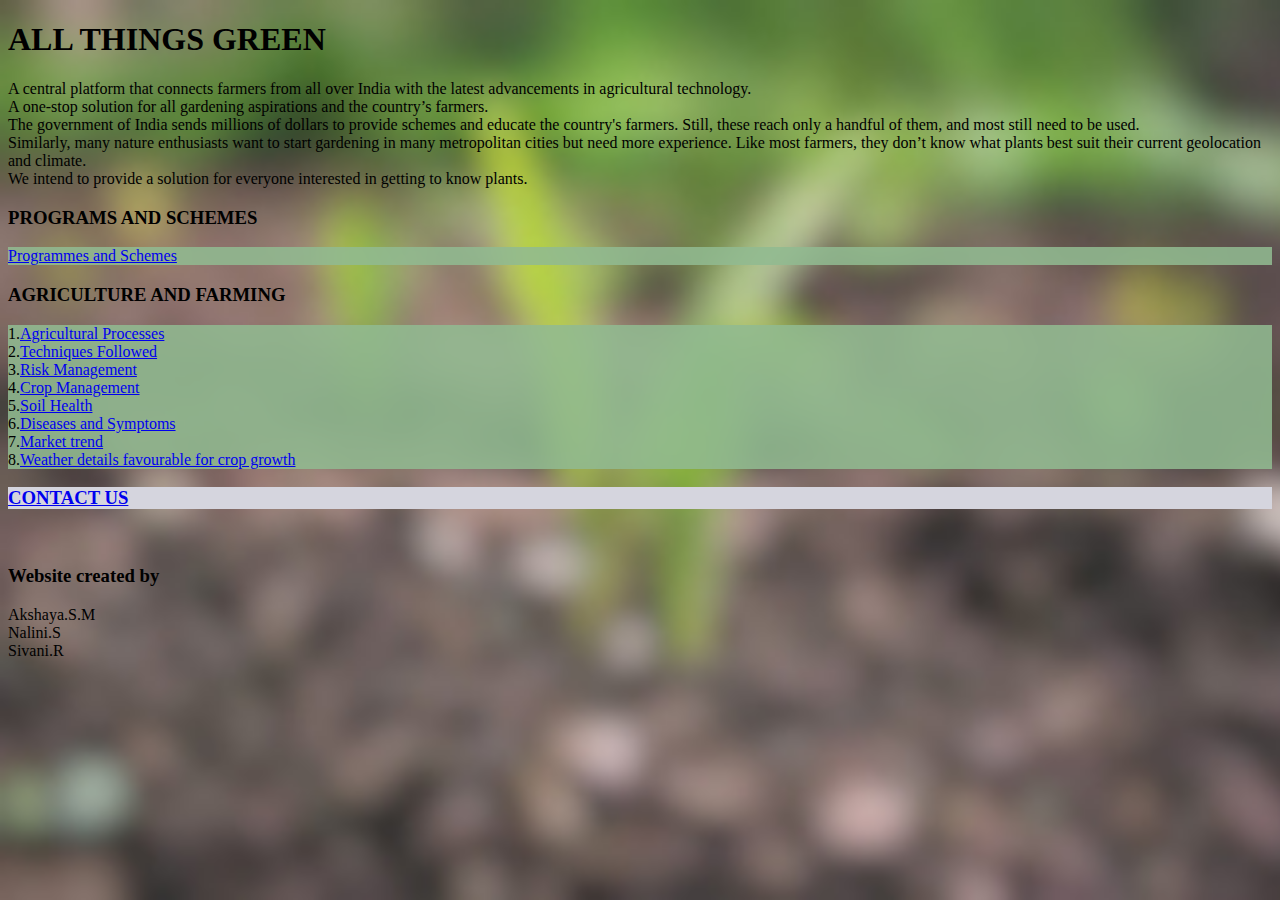
<file: index.htm>
<!DOCTYPE html>
<html>
<head>
<title>ALL THINGS GREEN</title>
</head>
<style>
    body {
      background-image: url('imag.jpg');
      background-repeat: no-repeat;
  background-attachment: fixed;  
  background-size: cover;
    }
    </style>
<body>
<h1>ALL THINGS GREEN</h1>
<p> A central platform that connects farmers from all over India with the latest advancements in agricultural technology.
    <br>A one-stop solution for all gardening aspirations and the country’s farmers.<br>
    The government of India sends millions of dollars to provide schemes and educate the
    country's farmers. Still, these reach only a handful of them, and most still need to be
    used.<br> Similarly, many nature enthusiasts want to start gardening in many metropolitan
    cities but need more experience. Like most farmers, they don’t know what plants best
    suit their current geolocation and climate.<br> We intend to provide a solution for everyone
    interested in getting to know plants.    </p>
<h3>PROGRAMS AND SCHEMES</h3>
<p style="background-color:rgba(145, 186, 145, 0.872);">
    <a href="programsandschemes.html">Programmes and Schemes</a>
</p>
<h3>AGRICULTURE AND FARMING</h3>
<p style="background-color:rgba(145, 186, 145, 0.872);">
    1.<a href="agri.htm">Agricultural Processes</a>
    <br>2.<a href="Techniques.htm">Techniques Followed</a>
    <br>3.<a href="riskmanagement.htm">Risk Management</a>
    <br>4.<a href="cropmanagement.htm">Crop Management</a>
    <br>5.<a href="soilhealth.htm">Soil Health</a>
    <br>6.<a href="diseasesandsymptoms.htm">Diseases and Symptoms</a>
    <br>7.<a href="markettrend.htm">Market trend</a>
    <br>8.<a href="weather details.html">Weather details favourable for crop growth</a>
</p>
<h3 style="background-color:rgb(213, 213, 222);"><a href="comment.htm">CONTACT US</a></h3>
<br>
<h3>Website created by</h3>
<p>Akshaya.S.M<br>Nalini.S<br>Sivani.R</p>
</body>
</html>
</file>
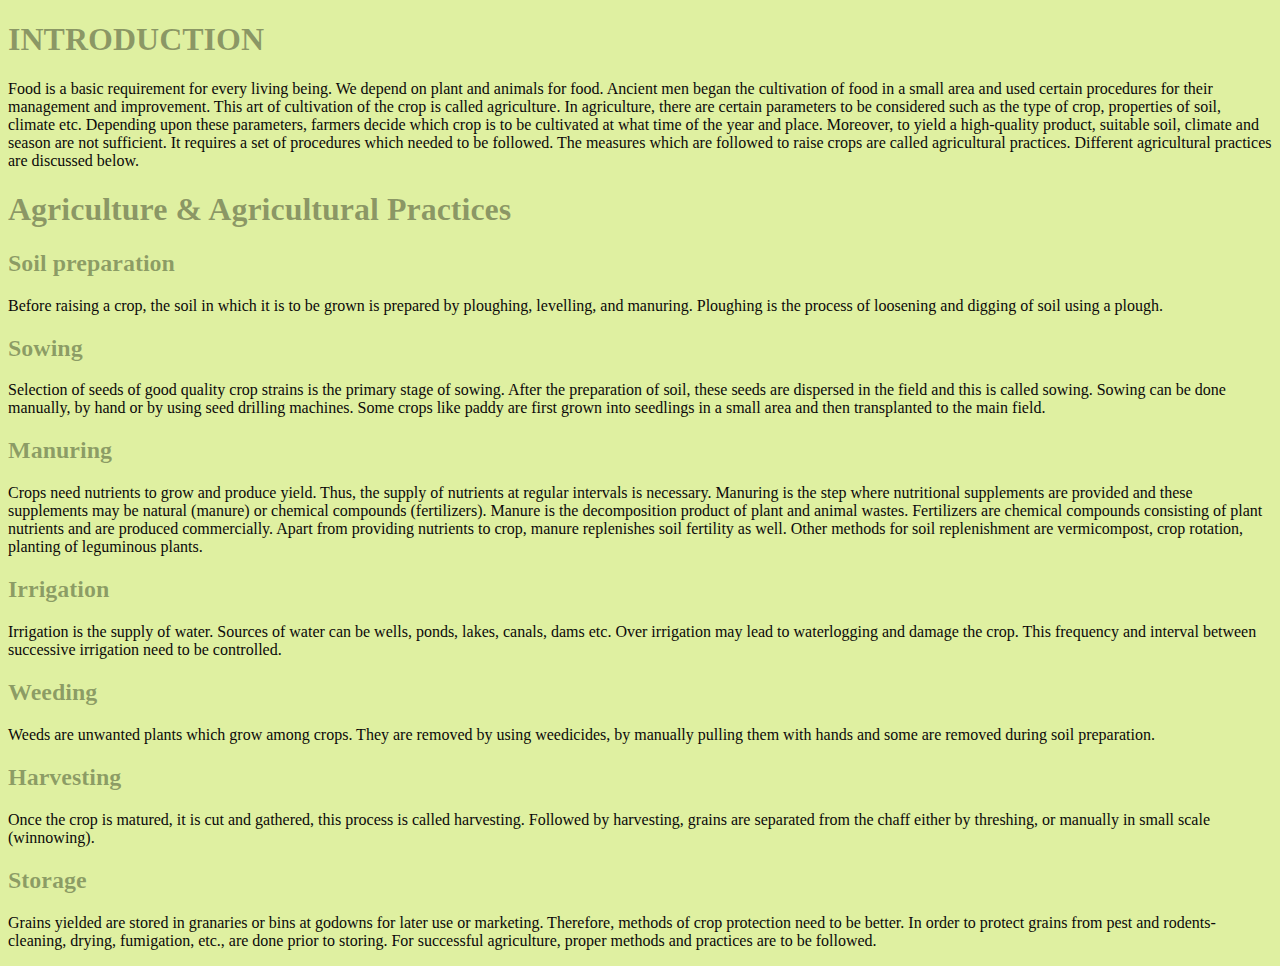
<file: agri.htm>
<!DOCTYPE html>
<html>
<head>
<title>ALL THINGS GREEN</title>
</head>
<body>
    <style>
        body {background-color: rgba(209, 234, 119, 0.694);}
        h1   {color: rgba(1, 4, 1, 0.379);}
        h2   {color: rgba(4, 16, 3, 0.379);}
        p    {color: rgb(11, 9, 9);}
        </style>
<h1>INTRODUCTION</h1>
<p>Food is a basic requirement for every living being. We depend on plant and animals for food. Ancient men began the cultivation of food in a small area and used certain procedures for their management and improvement. This art of cultivation of the crop is called agriculture.
   In agriculture, there are certain parameters to be considered such as the type of crop, properties of soil, climate etc. Depending upon these parameters, farmers decide which crop is to be cultivated at what time of the year and place. Moreover, to yield a high-quality product, suitable soil, climate and season are not sufficient. It requires a set of procedures which needed to be followed. The measures which are followed to raise crops are called agricultural practices. Different agricultural practices are discussed below.
    </p>
<h1>Agriculture & Agricultural Practices</h1>
<h2>Soil preparation</h2>
<p> Before raising a crop, the soil in which it is to be grown is prepared by ploughing, levelling, and manuring. Ploughing is the process of loosening and digging of soil using a plough.</p>
<h2>Sowing</h2>
<p>Selection of seeds of good quality crop strains is the primary stage of sowing. After the preparation of soil, these seeds are dispersed in the field and this is called sowing. Sowing can be done manually, by hand or by using seed drilling machines. Some crops like paddy are first grown into seedlings in a small area and then transplanted to the main field.</p>
<h2>Manuring</h2>
<p> Crops need nutrients to grow and produce yield. Thus, the supply of nutrients at regular intervals is necessary. Manuring is the step where nutritional supplements are provided and these supplements may be natural (manure) or chemical compounds (fertilizers). Manure is the decomposition product of plant and animal wastes. Fertilizers are chemical compounds consisting of plant nutrients and are produced commercially. Apart from providing nutrients to crop, manure replenishes soil fertility as well. Other methods for soil replenishment are vermicompost, crop rotation, planting of leguminous plants.</p>
<h2>Irrigation</h2>
<p>Irrigation is the supply of water. Sources of water can be wells, ponds, lakes, canals, dams etc. Over irrigation may lead to waterlogging and damage the crop. This frequency and interval between successive irrigation need to be controlled.</p>
<h2>Weeding</h2>
<p>Weeds are unwanted plants which grow among crops. They are removed by using weedicides, by manually pulling them with hands and some are removed during soil preparation.</p>
<h2>Harvesting</h2>
<p>Once the crop is matured, it is cut and gathered, this process is called harvesting. Followed by harvesting, grains are separated from the chaff either by threshing, or manually in small scale (winnowing).</p>
<h2>Storage</h2>
<p>Grains yielded are stored in granaries or bins at godowns for later use or marketing. Therefore, methods of crop protection need to be better. In order to protect grains from pest and rodents- cleaning, drying, fumigation, etc., are done prior to storing.

    For successful agriculture, proper methods and practices are to be followed.</p>

</body>
</html>
</file>
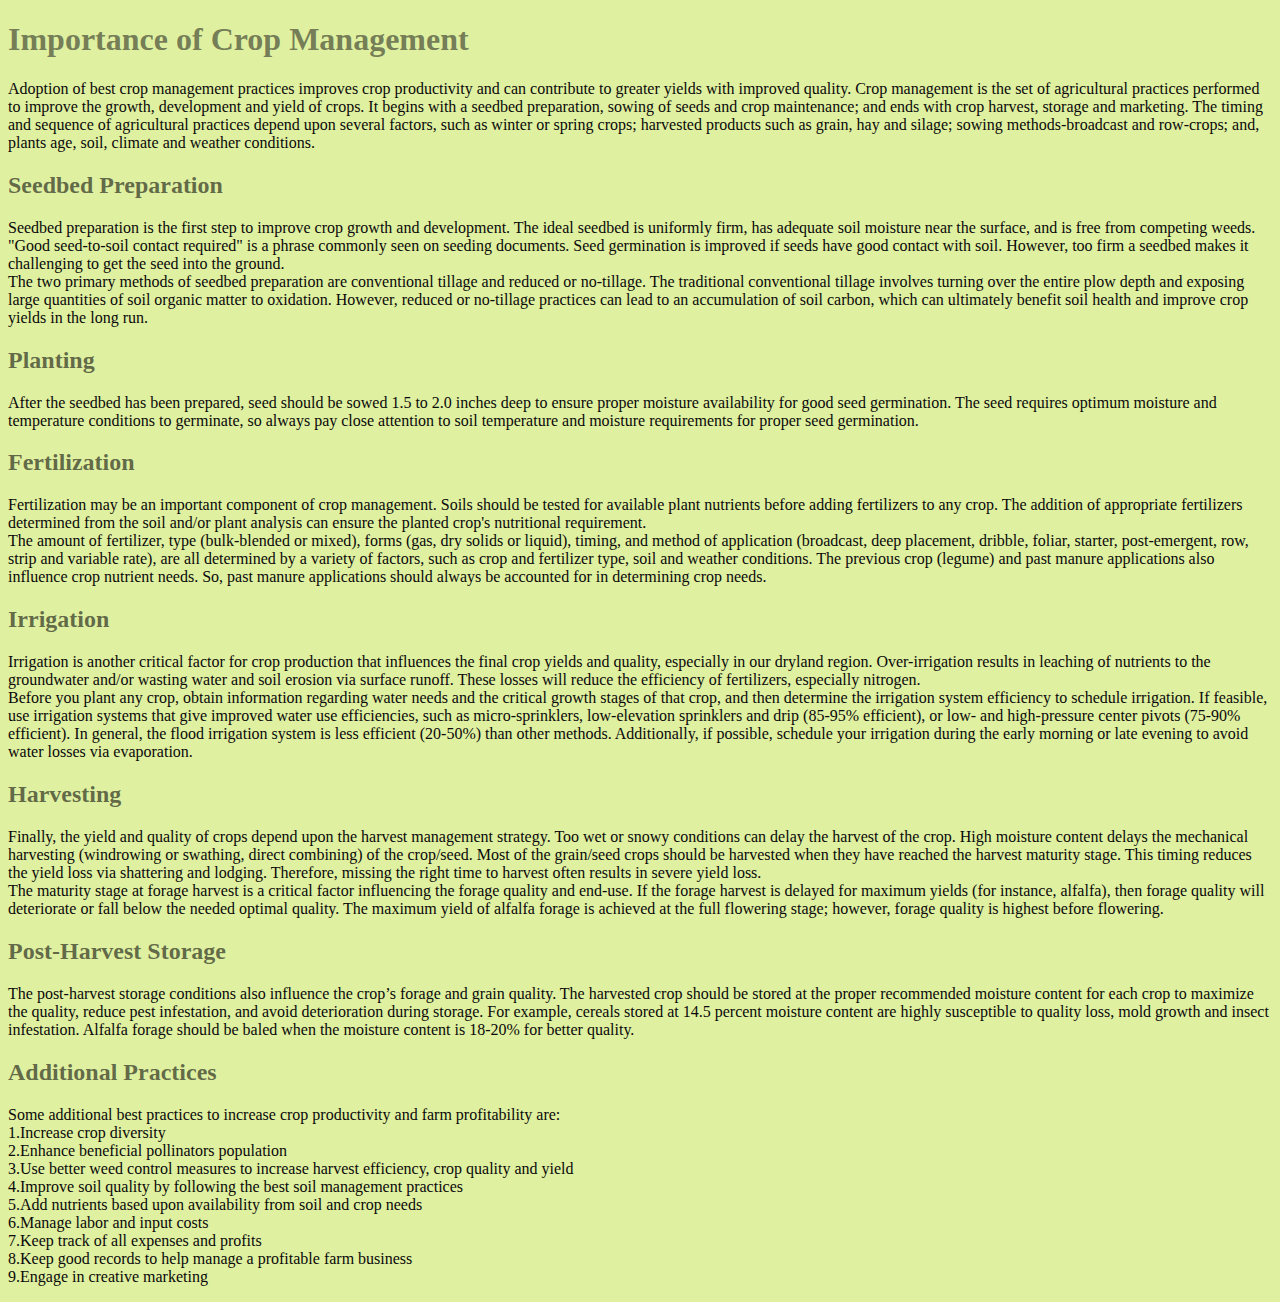
<file: cropmanagement.htm>
<!DOCTYPE html>
<html>
<head>
<title>ALL THINGS GREEN</title>
</head>
<body>
    <style>
        body {background-color: rgba(209, 234, 119, 0.694);}
        h1   {color: rgba(12, 13, 12, 0.527);}
        h2   {color: rgba(3, 3, 3, 0.589);}
        p    {color: rgb(11, 9, 9);}
    </style>
<h1>Importance of Crop Management</h1>
<p>Adoption of best crop management practices improves crop productivity and can contribute to greater yields with improved quality. Crop management is the set of agricultural practices performed to improve the growth, development and yield of crops. It begins with a seedbed preparation, sowing of seeds and crop maintenance; and ends with crop harvest, storage and marketing. The timing and sequence of agricultural practices depend upon several factors, such as winter or spring crops; harvested products such as grain, hay and silage; sowing methods-broadcast and row-crops; and, plants age, soil, climate and weather conditions.</p>
<h2>Seedbed Preparation</h2>
<p>Seedbed preparation is the first step to improve crop growth and development. The ideal seedbed is uniformly firm, has adequate soil moisture near the surface, and is free from competing weeds. "Good seed-to-soil contact required" is a phrase commonly seen on seeding documents. Seed germination is improved if seeds have good contact with soil. However, too firm a seedbed makes it challenging to get the seed into the ground.

  <br>  The two primary methods of seedbed preparation are conventional tillage and reduced or no-tillage. The traditional conventional tillage involves turning over the entire plow depth and exposing large quantities of soil organic matter to oxidation. However, reduced or no-tillage practices can lead to an accumulation of soil carbon, which can ultimately benefit soil health and improve crop yields in the long run.</p>
  <h2>Planting</h2>
  <p>After the seedbed has been prepared, seed should be sowed 1.5 to 2.0 inches deep to ensure proper moisture availability for good seed germination. The seed requires optimum moisture and temperature conditions to germinate, so always pay close attention to soil temperature and moisture requirements for proper seed germination.</p>
  <h2>Fertilization</h2>
  <p>Fertilization may be an important component of crop management. Soils should be tested for available plant nutrients before adding fertilizers to any crop. The addition of appropriate fertilizers determined from the soil and/or plant analysis can ensure the planted crop's nutritional requirement.

  <br>  The amount of fertilizer, type (bulk-blended or mixed), forms (gas, dry solids or liquid), timing, and method of application (broadcast, deep placement, dribble, foliar, starter, post-emergent, row, strip and variable rate), are all determined by a variety of factors, such as crop and fertilizer type, soil and weather conditions. The previous crop (legume) and past manure applications also influence crop nutrient needs. So, past manure applications should always be accounted for in determining crop needs.</p>
<h2>Irrigation</h2>
<p>Irrigation is another critical factor for crop production that influences the final crop yields and quality, especially in our dryland region. Over-irrigation results in leaching of nutrients to the groundwater and/or wasting water and soil erosion via surface runoff. These losses will reduce the efficiency of fertilizers, especially nitrogen.

  <br>  Before you plant any crop, obtain information regarding water needs and the critical growth stages of that crop, and then determine the irrigation system efficiency to schedule irrigation. If feasible, use irrigation systems that give improved water use efficiencies, such as micro-sprinklers, low-elevation sprinklers and drip (85-95% efficient), or low- and high-pressure center pivots (75-90% efficient). In general, the flood irrigation system is less efficient (20-50%) than other methods. Additionally, if possible, schedule your irrigation during the early morning or late evening to avoid water losses via evaporation.</p>
<h2>Harvesting</h2>
<p>Finally, the yield and quality of crops depend upon the harvest management strategy. Too wet or snowy conditions can delay the harvest of the crop. High moisture content delays the mechanical harvesting (windrowing or swathing, direct combining) of the crop/seed. Most of the grain/seed crops should be harvested when they have reached the harvest maturity stage. This timing reduces the yield loss via shattering and lodging. Therefore, missing the right time to harvest often results in severe yield loss.

 <br>   The maturity stage at forage harvest is a critical factor influencing the forage quality and end-use. If the forage harvest is delayed for maximum yields (for instance, alfalfa), then forage quality will deteriorate or fall below the needed optimal quality. The maximum yield of alfalfa forage is achieved at the full flowering stage; however, forage quality is highest before flowering.</p>
<h2>Post-Harvest Storage</h2>
<p>The post-harvest storage conditions also influence the crop’s forage and grain quality. The harvested crop should be stored at the proper recommended moisture content for each crop to maximize the quality, reduce pest infestation, and avoid deterioration during storage. For example, cereals stored at 14.5 percent moisture content are highly susceptible to quality loss, mold growth and insect infestation. Alfalfa forage should be baled when the moisture content is 18-20% for better quality. </p>
<h2>Additional Practices</h2>
<p>Some additional best practices to increase crop productivity and farm profitability are:

    <br>1.Increase crop diversity
    <br>2.Enhance beneficial pollinators population
    <br>3.Use better weed control measures to increase harvest efficiency, crop quality and yield
    <br>4.Improve soil quality by following the best soil management practices
    <br>5.Add nutrients based upon availability from soil and crop needs
    <br>6.Manage labor and input costs
    <br>7.Keep track of all expenses and profits
    <br>8.Keep good records to help manage a profitable farm business
    <br>9.Engage in creative marketing


</p>
</body>
</html>
</file>
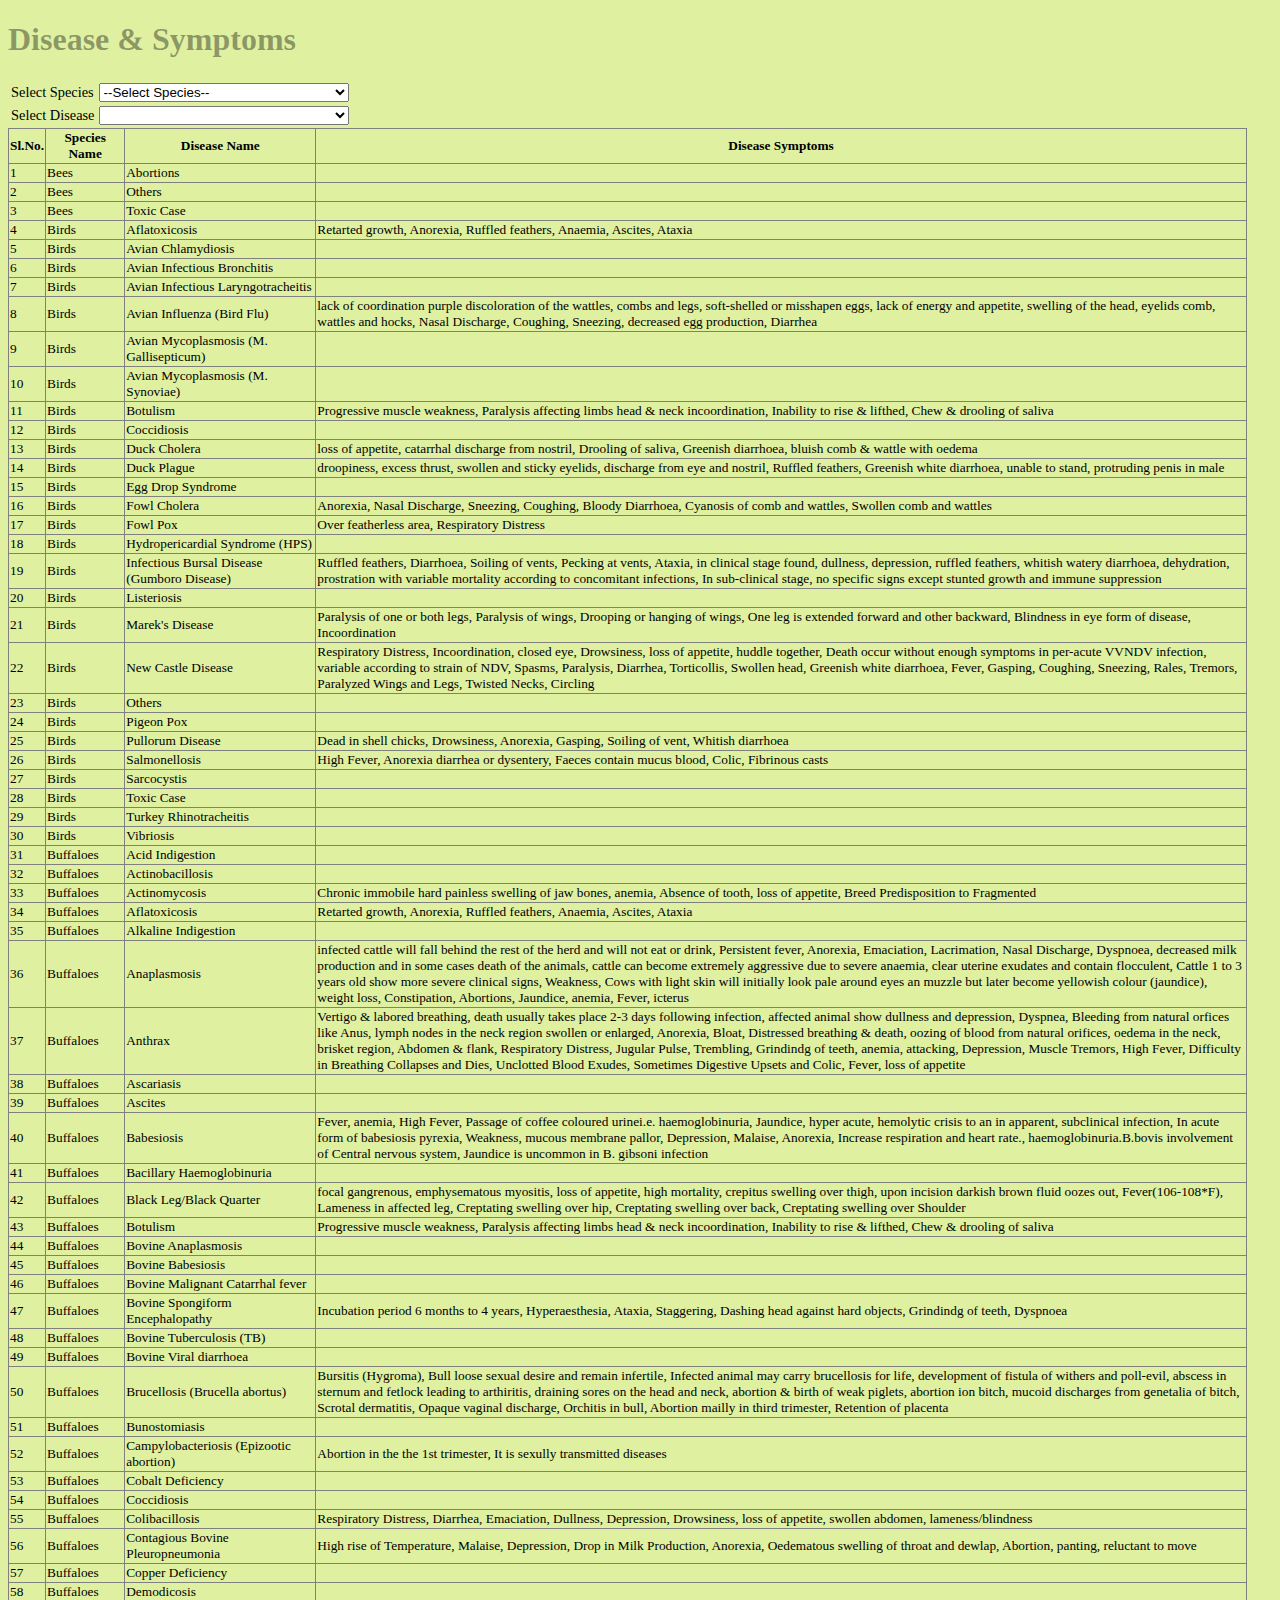
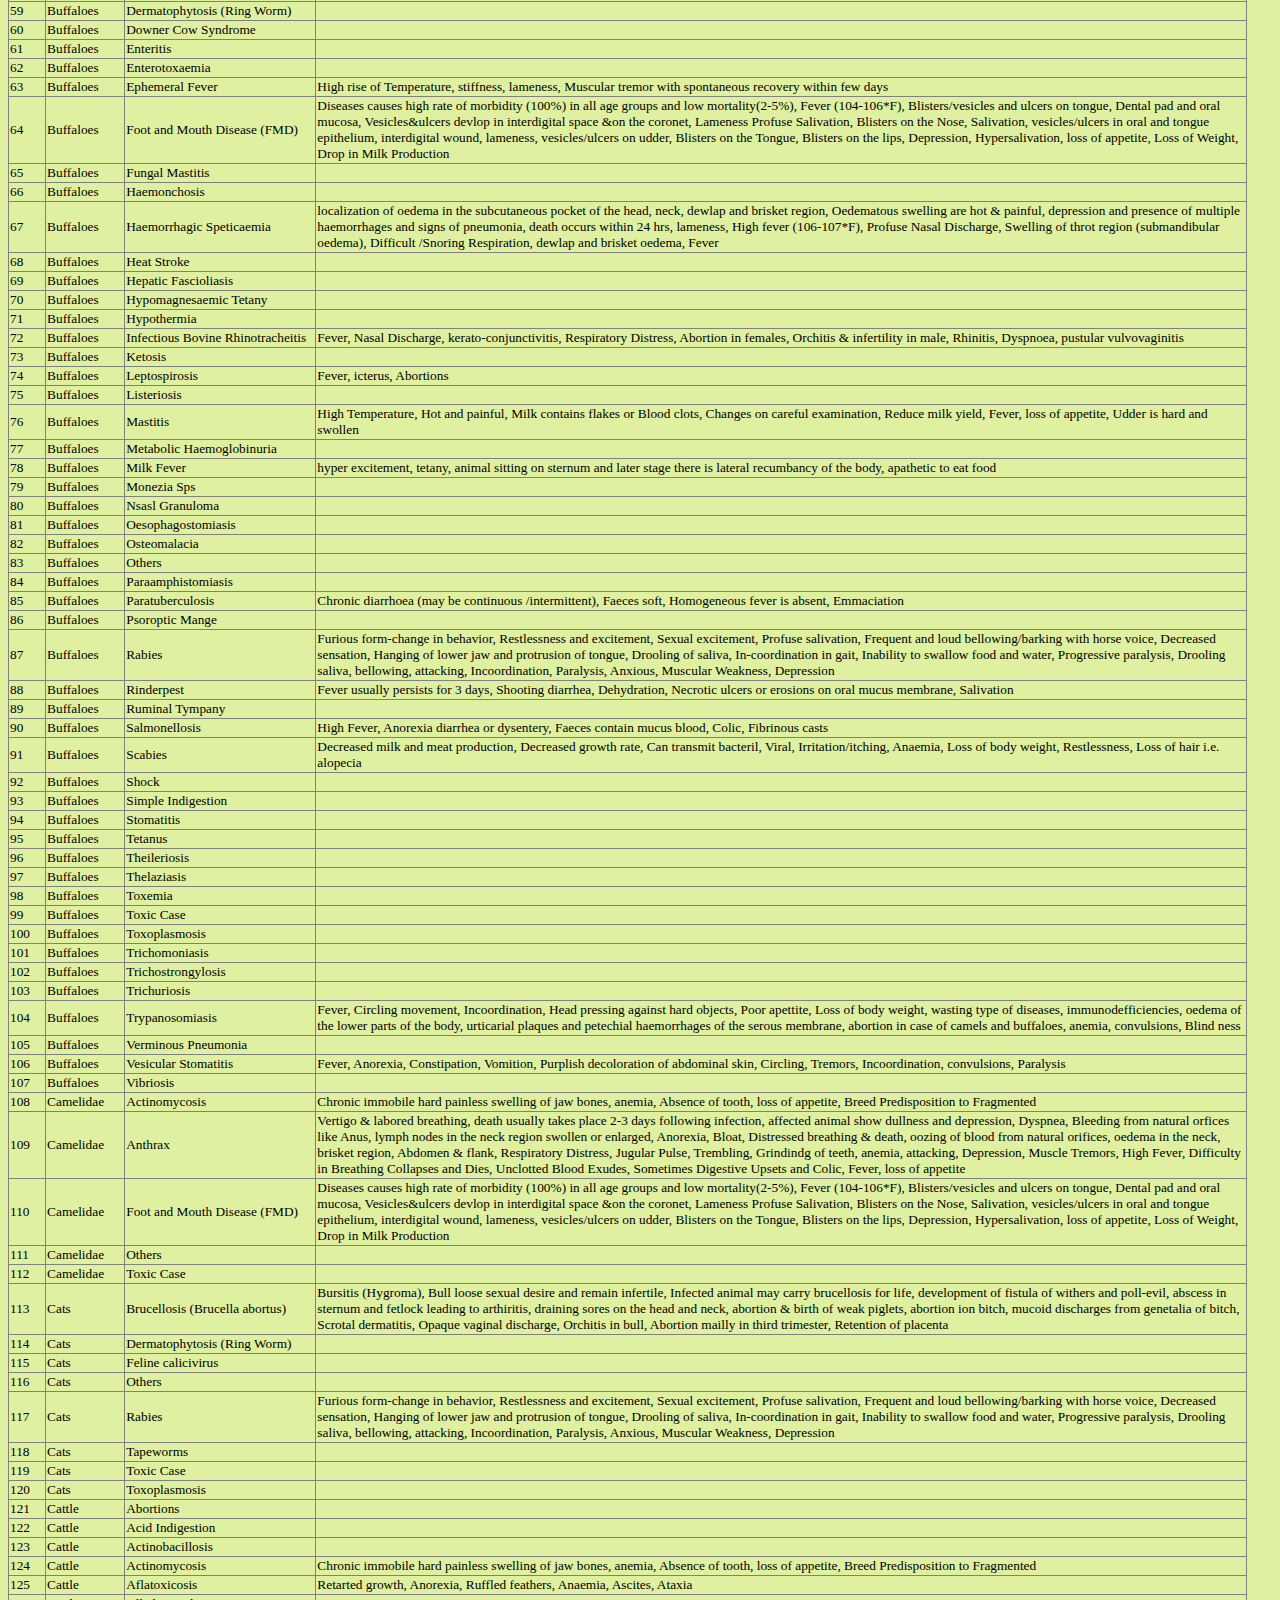
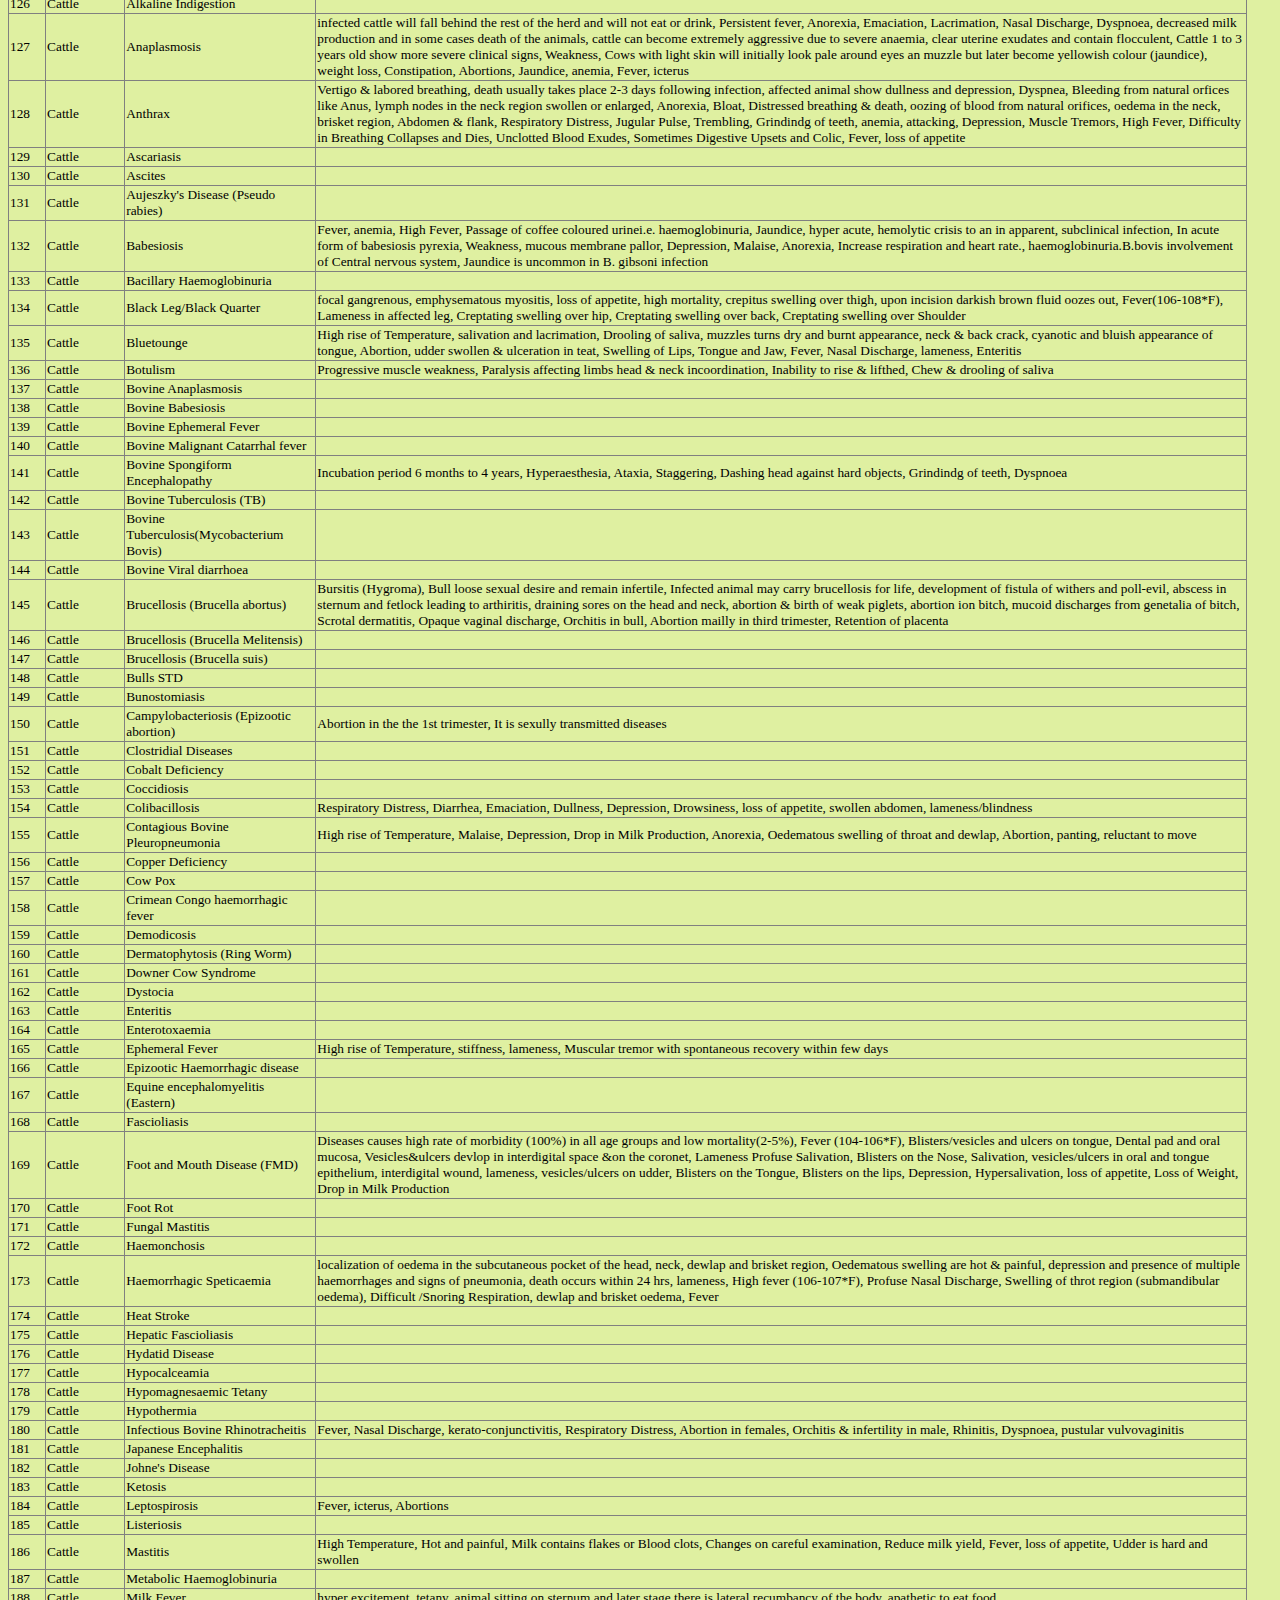
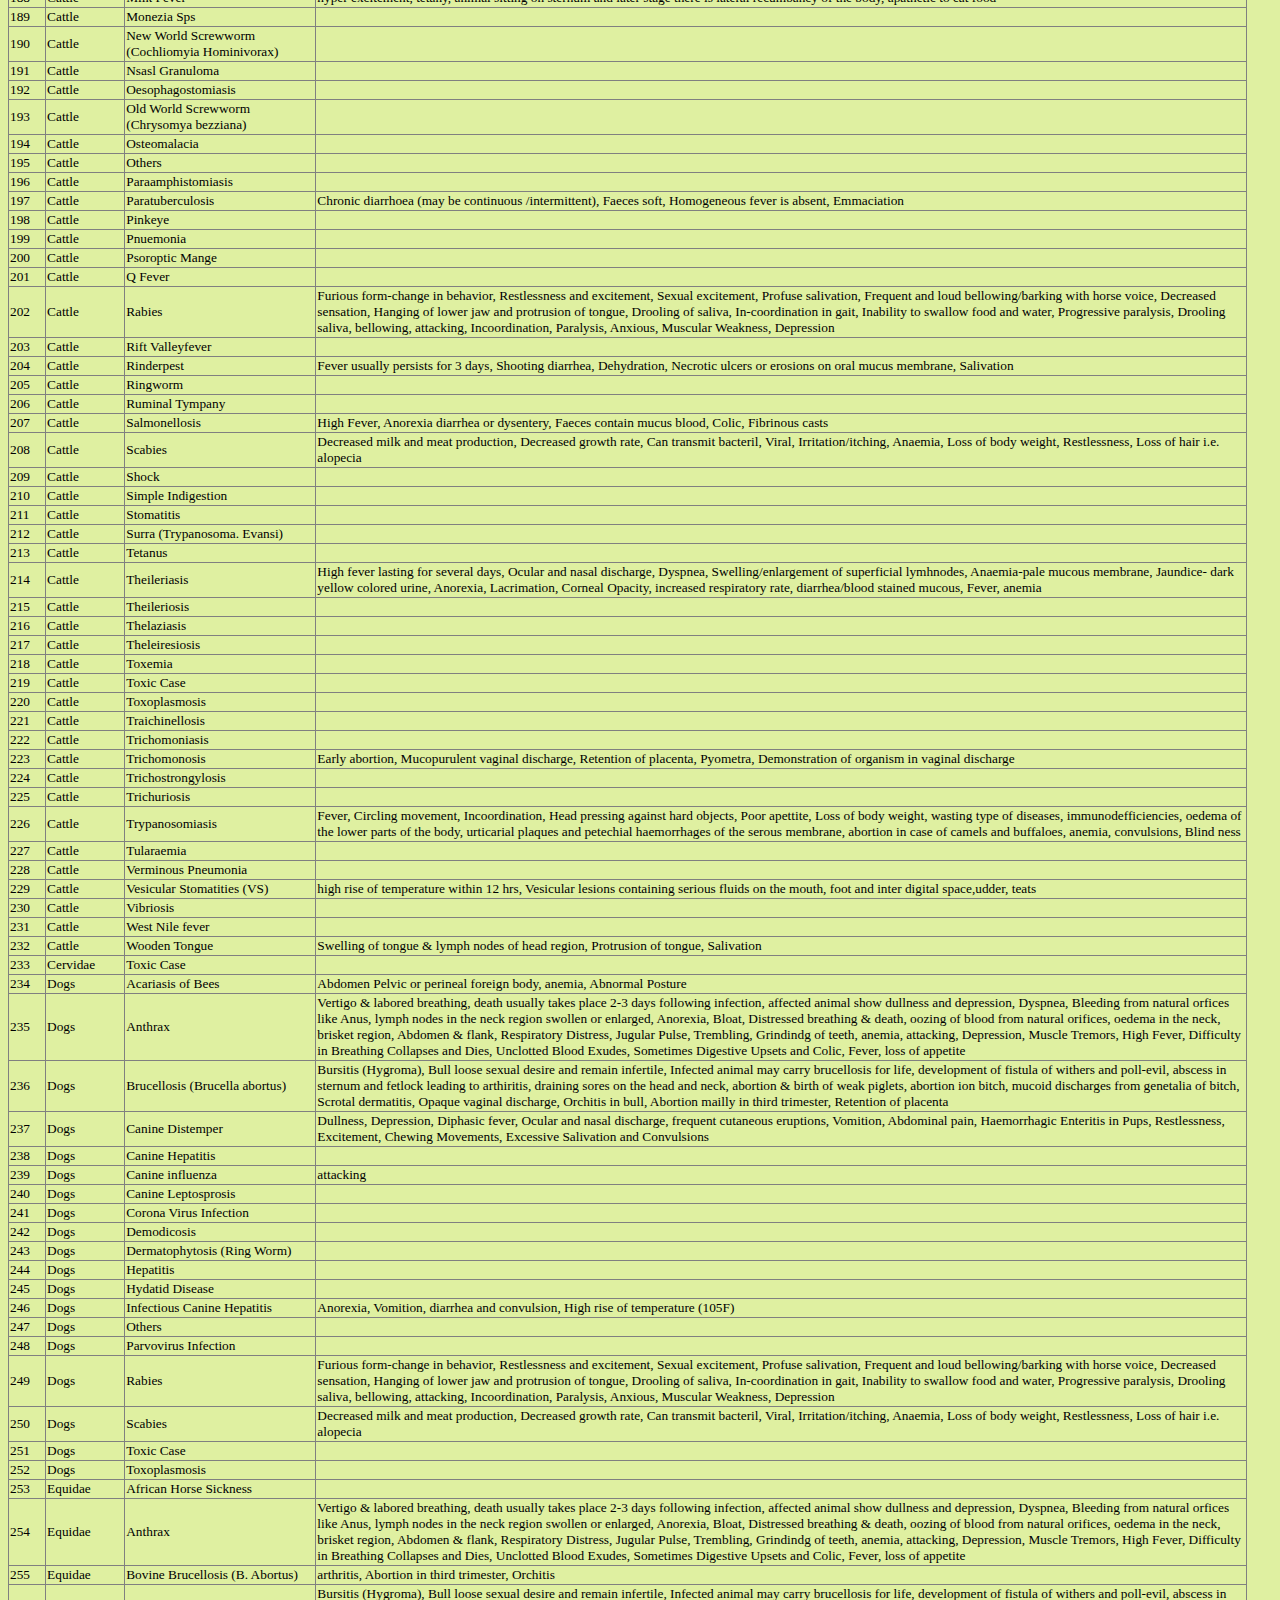
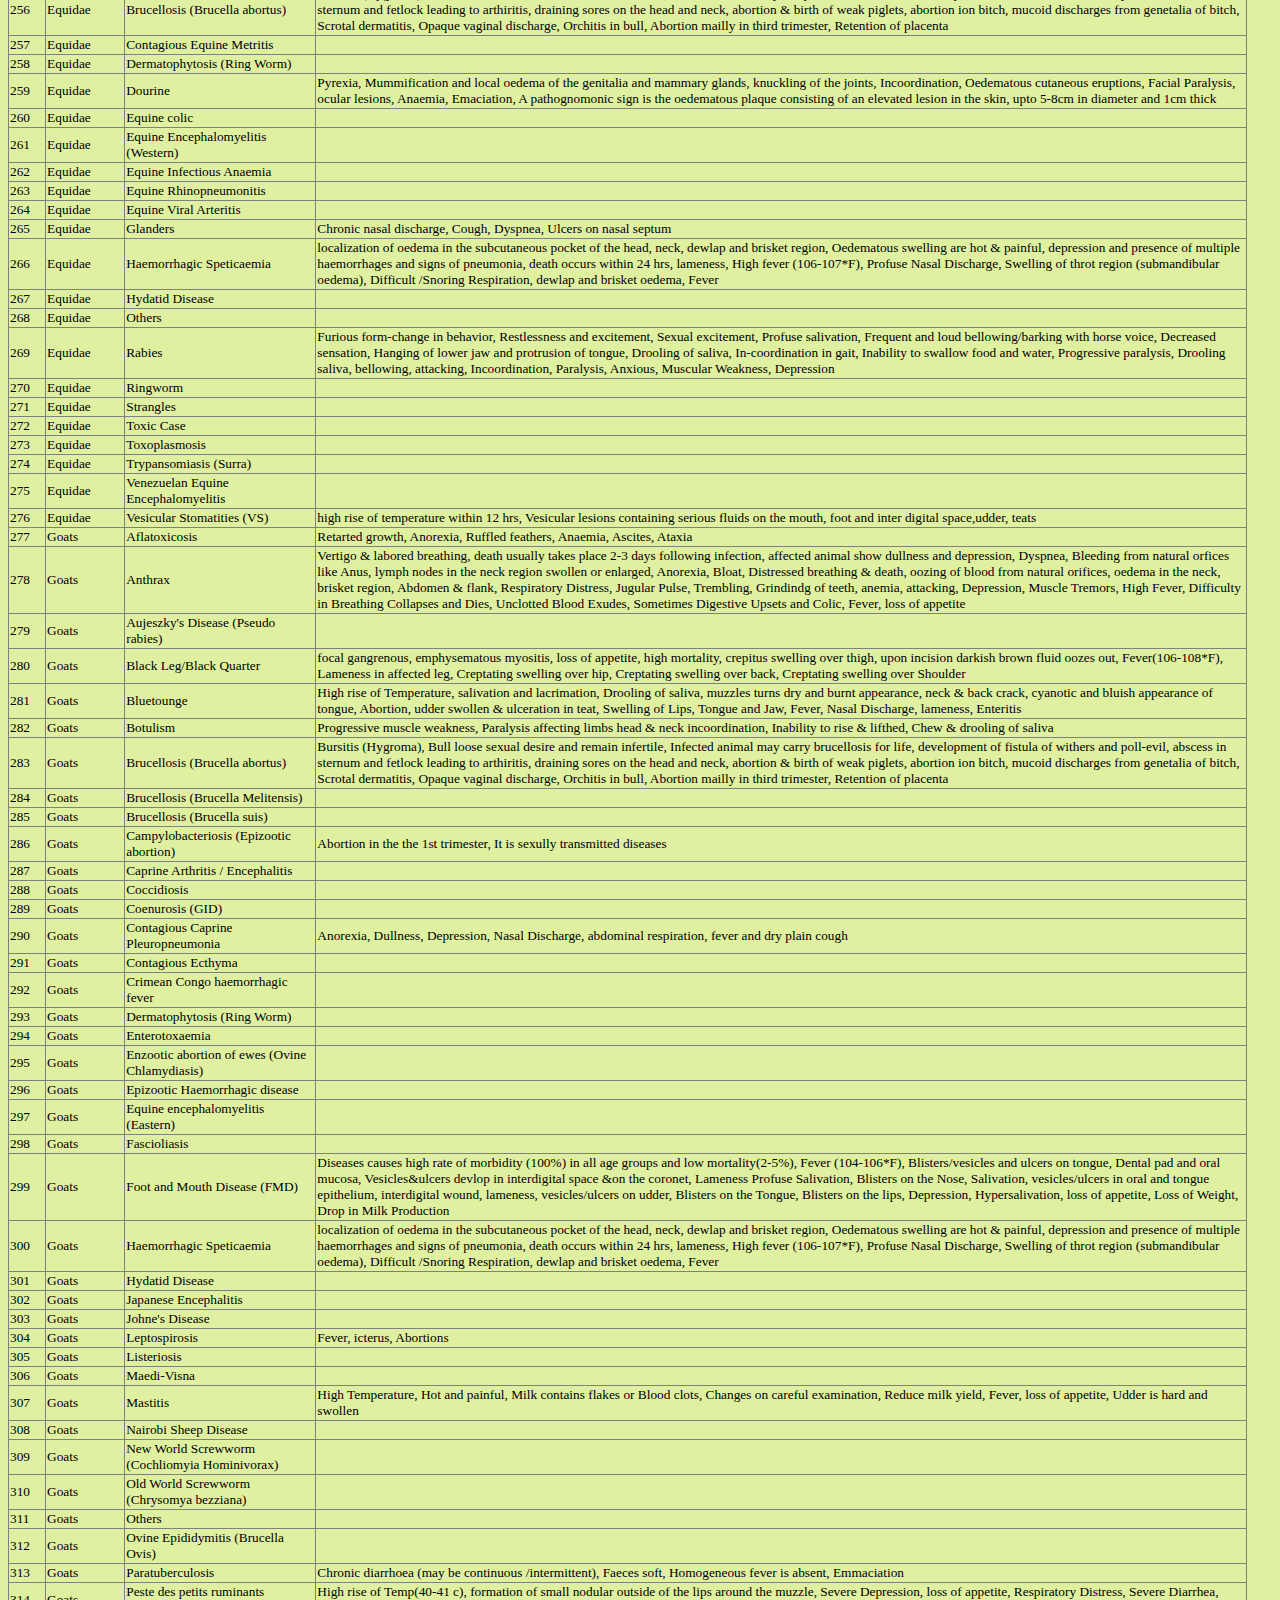
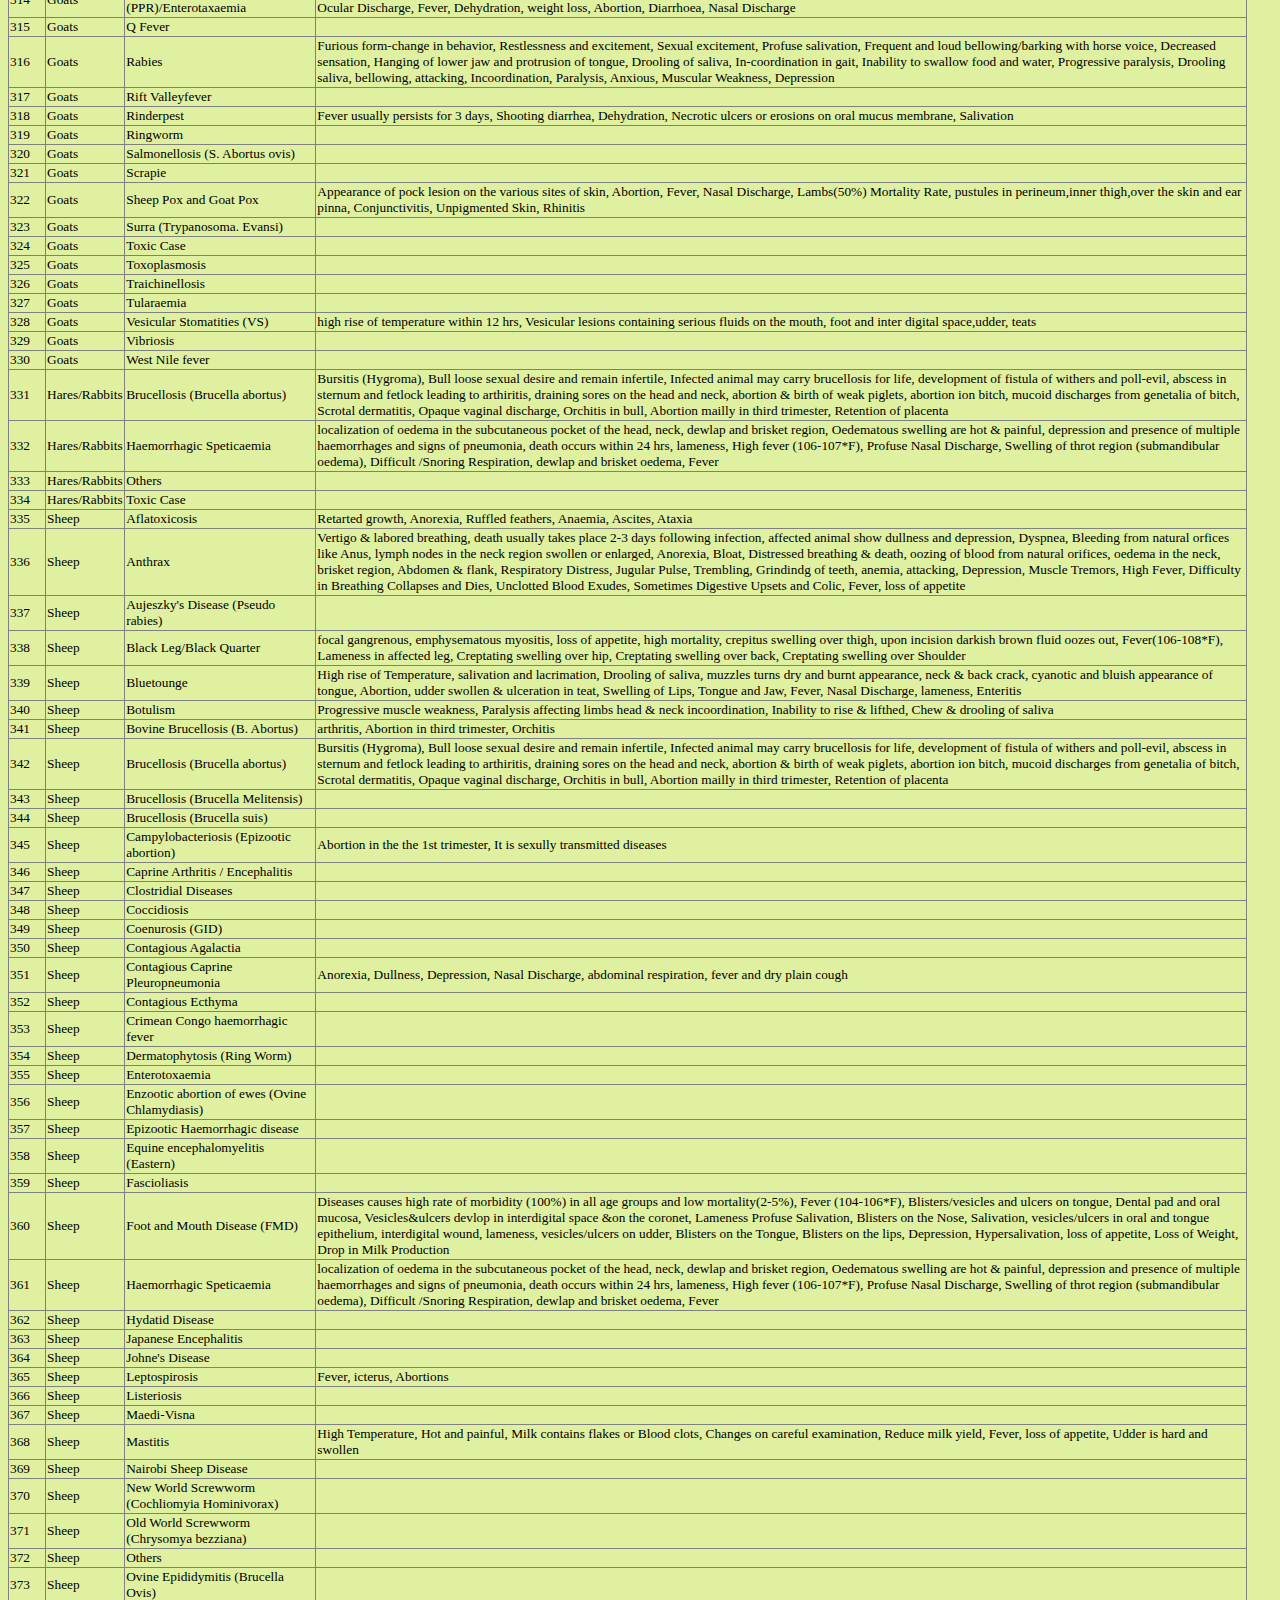
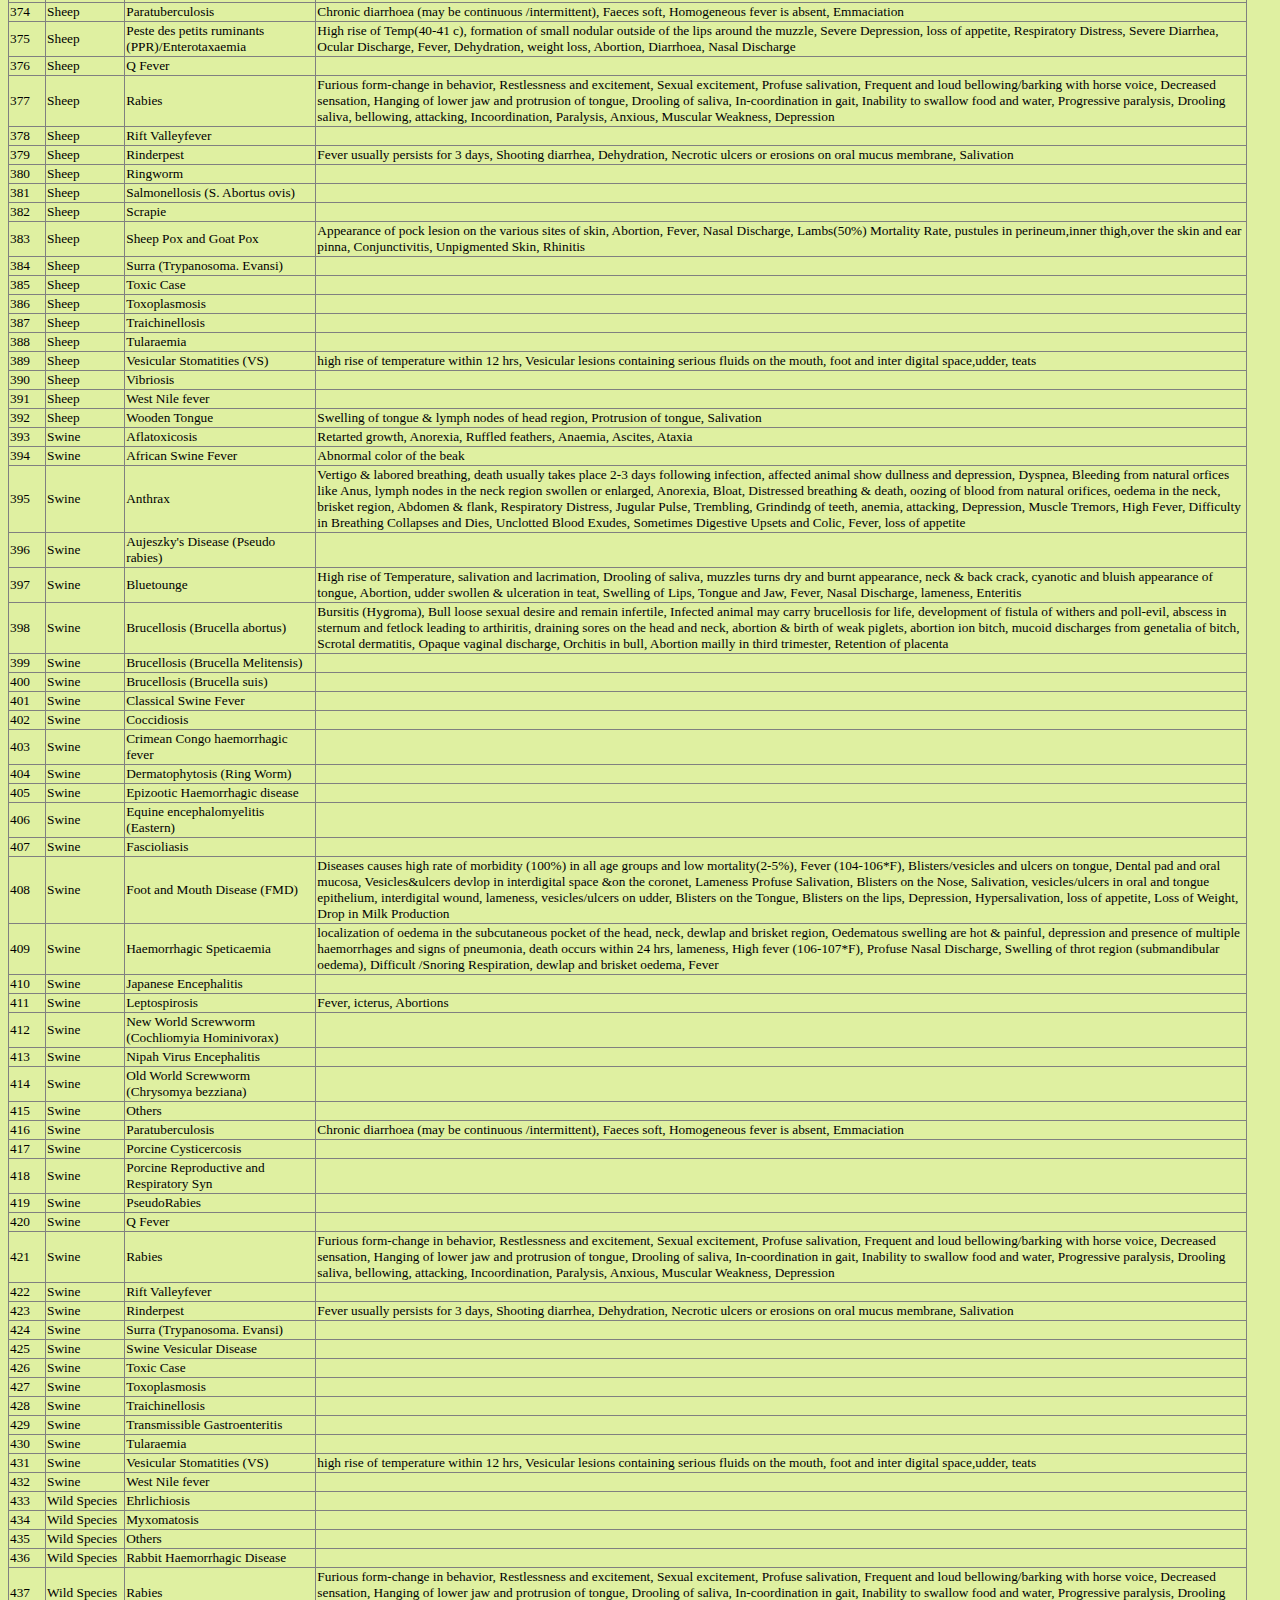
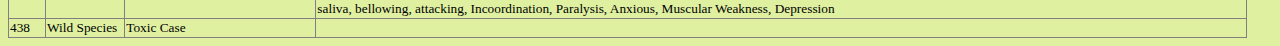
<file: diseasesandsymptoms.htm>
<!DOCTYPE html>
<html xmlns="https://www.w3.org/1999/xhtml">
<head id="ctl00_Head1">
<title>
	
</title></head>
<body>
    <style>
        body {background-color: rgba(209, 234, 119, 0.694);}
        h1   {color: rgba(1, 4, 1, 0.379);}
        h2   {color: rgba(4, 16, 3, 0.379);}
        p    {color: rgb(11, 9, 9);}
</style>
  
                <div id="middlepnlMain">
                    

    <div class="top">
        <h1 class="h1">Disease &amp; Symptoms </h1>
    </div>
    <div class="middle">
        <table style="font-size:0.9em">
            <tr>
                <td class="textbold">Select Species</td>
                <td>
                    <select name="ctl00$ContentPlaceHolder1$ddlSpecies" onchange="javascript:setTimeout(&#39;__doPostBack(\&#39;ctl00$ContentPlaceHolder1$ddlSpecies\&#39;,\&#39;\&#39;)&#39;, 0)" id="ctl00_ContentPlaceHolder1_ddlSpecies" class="dropdown1" style="width:250px;">
	<option selected="selected" value="0">--Select Species--</option>
	<option value="Bees">Bees</option>
	<option value="Birds">Birds</option>
	<option value="Buffaloes">Buffaloes</option>
	<option value="Camelidae">Camelidae</option>
	<option value="Cats">Cats</option>
	<option value="Cattle">Cattle</option>
	<option value="Cervidae">Cervidae</option>
	<option value="Dogs">Dogs</option>
	<option value="Equidae">Equidae</option>
	<option value="Goats">Goats</option>
	<option value="Hares/Rabbits">Hares/Rabbits</option>
	<option value="Sheep">Sheep</option>
	<option value="Swine">Swine</option>
	<option value="Wild Species">Wild Species</option>

</select>
                </td>
            </tr>
            <tr>
                <td class="textbold">Select Disease</td>
                <td>
                    <select name="ctl00$ContentPlaceHolder1$ddlDisease" onchange="javascript:setTimeout(&#39;__doPostBack(\&#39;ctl00$ContentPlaceHolder1$ddlDisease\&#39;,\&#39;\&#39;)&#39;, 0)" id="ctl00_ContentPlaceHolder1_ddlDisease" class="dropdown1" style="width:250px;">

</select>
                </td>
            </tr>
        </table>

        <div>
	<table class="rounded-corners" cellspacing="0" rules="all" border="1" id="ctl00_ContentPlaceHolder1_GridView1" style="font-size:10pt;width:98%;border-collapse:collapse;">
		<tr>
			<th scope="col">Sl.No.</th><th scope="col">Species Name</th><th scope="col">Disease Name</th><th scope="col">Disease Symptoms</th>
		</tr><tr>
			<td>1</td><td>Bees</td><td>Abortions</td><td>&nbsp;</td>
		</tr><tr>
			<td>2</td><td>Bees</td><td>Others</td><td>&nbsp;</td>
		</tr><tr>
			<td>3</td><td>Bees</td><td>Toxic Case</td><td>&nbsp;</td>
		</tr><tr>
			<td>4</td><td>Birds</td><td>Aflatoxicosis</td><td>Retarted growth, Anorexia, Ruffled feathers, Anaemia, Ascites, Ataxia</td>
		</tr><tr>
			<td>5</td><td>Birds</td><td>Avian Chlamydiosis</td><td>&nbsp;</td>
		</tr><tr>
			<td>6</td><td>Birds</td><td>Avian Infectious Bronchitis</td><td>&nbsp;</td>
		</tr><tr>
			<td>7</td><td>Birds</td><td>Avian Infectious Laryngotracheitis</td><td>&nbsp;</td>
		</tr><tr>
			<td>8</td><td>Birds</td><td>Avian Influenza (Bird Flu)</td><td>lack of coordination purple discoloration of the wattles, combs and legs, soft-shelled or misshapen eggs, lack of energy and appetite, swelling of the head, eyelids comb, wattles and hocks, Nasal Discharge, Coughing, Sneezing, decreased egg production, Diarrhea</td>
		</tr><tr>
			<td>9</td><td>Birds</td><td>Avian Mycoplasmosis (M. Gallisepticum)</td><td>&nbsp;</td>
		</tr><tr>
			<td>10</td><td>Birds</td><td>Avian Mycoplasmosis (M. Synoviae)</td><td>&nbsp;</td>
		</tr><tr>
			<td>11</td><td>Birds</td><td>Botulism</td><td>Progressive muscle weakness, Paralysis affecting limbs head & neck incoordination, Inability to rise & lifthed, Chew & drooling of saliva</td>
		</tr><tr>
			<td>12</td><td>Birds</td><td>Coccidiosis</td><td>&nbsp;</td>
		</tr><tr>
			<td>13</td><td>Birds</td><td>Duck Cholera</td><td>loss of appetite, catarrhal discharge from nostril, Drooling of saliva, Greenish diarrhoea, bluish comb & wattle with oedema</td>
		</tr><tr>
			<td>14</td><td>Birds</td><td>Duck Plague</td><td>droopiness, excess thrust, swollen and sticky eyelids, discharge from eye and nostril, Ruffled feathers, Greenish white diarrhoea, unable to stand, protruding penis in male</td>
		</tr><tr>
			<td>15</td><td>Birds</td><td>Egg Drop Syndrome</td><td>&nbsp;</td>
		</tr><tr>
			<td>16</td><td>Birds</td><td>Fowl Cholera</td><td>Anorexia, Nasal Discharge, Sneezing, Coughing, Bloody Diarrhoea, Cyanosis of comb and wattles, Swollen comb and wattles</td>
		</tr><tr>
			<td>17</td><td>Birds</td><td>Fowl Pox</td><td>Over featherless area, Respiratory Distress</td>
		</tr><tr>
			<td>18</td><td>Birds</td><td>Hydropericardial Syndrome (HPS)</td><td>&nbsp;</td>
		</tr><tr>
			<td>19</td><td>Birds</td><td>Infectious Bursal Disease (Gumboro Disease)</td><td>Ruffled feathers, Diarrhoea, Soiling of vents, Pecking at vents, Ataxia, in clinical stage found, dullness, depression, ruffled feathers, whitish watery diarrhoea, dehydration, prostration with variable mortality according to concomitant infections, In sub-clinical stage, no specific signs except stunted growth and immune suppression</td>
		</tr><tr>
			<td>20</td><td>Birds</td><td>Listeriosis</td><td>&nbsp;</td>
		</tr><tr>
			<td>21</td><td>Birds</td><td>Marek's Disease</td><td>Paralysis of one or both legs, Paralysis of wings, Drooping or hanging of wings, One leg is extended forward and other backward, Blindness in eye form of disease, Incoordination</td>
		</tr><tr>
			<td>22</td><td>Birds</td><td>New Castle Disease</td><td>Respiratory Distress, Incoordination, closed eye, Drowsiness, loss of appetite, huddle together, Death occur without enough symptoms in per-acute VVNDV infection, variable according to strain of NDV, Spasms, Paralysis, Diarrhea, Torticollis, Swollen head, Greenish white diarrhoea, Fever, Gasping, Coughing, Sneezing, Rales, Tremors, Paralyzed Wings and Legs, Twisted Necks, Circling</td>
		</tr><tr>
			<td>23</td><td>Birds</td><td>Others</td><td>&nbsp;</td>
		</tr><tr>
			<td>24</td><td>Birds</td><td>Pigeon Pox</td><td>&nbsp;</td>
		</tr><tr>
			<td>25</td><td>Birds</td><td>Pullorum Disease</td><td>Dead in shell chicks, Drowsiness, Anorexia, Gasping, Soiling of vent, Whitish diarrhoea</td>
		</tr><tr>
			<td>26</td><td>Birds</td><td>Salmonellosis</td><td>High Fever, Anorexia diarrhea or dysentery, Faeces contain mucus blood, Colic, Fibrinous casts</td>
		</tr><tr>
			<td>27</td><td>Birds</td><td>Sarcocystis</td><td>&nbsp;</td>
		</tr><tr>
			<td>28</td><td>Birds</td><td>Toxic Case</td><td>&nbsp;</td>
		</tr><tr>
			<td>29</td><td>Birds</td><td>Turkey Rhinotracheitis</td><td>&nbsp;</td>
		</tr><tr>
			<td>30</td><td>Birds</td><td>Vibriosis</td><td>&nbsp;</td>
		</tr><tr>
			<td>31</td><td>Buffaloes</td><td>Acid Indigestion</td><td>&nbsp;</td>
		</tr><tr>
			<td>32</td><td>Buffaloes</td><td>Actinobacillosis</td><td>&nbsp;</td>
		</tr><tr>
			<td>33</td><td>Buffaloes</td><td>Actinomycosis</td><td>Chronic immobile hard painless swelling of jaw bones, anemia, Absence of tooth, loss of appetite, Breed Predisposition to Fragmented</td>
		</tr><tr>
			<td>34</td><td>Buffaloes</td><td>Aflatoxicosis</td><td>Retarted growth, Anorexia, Ruffled feathers, Anaemia, Ascites, Ataxia</td>
		</tr><tr>
			<td>35</td><td>Buffaloes</td><td>Alkaline Indigestion</td><td>&nbsp;</td>
		</tr><tr>
			<td>36</td><td>Buffaloes</td><td>Anaplasmosis</td><td>infected cattle will fall behind the rest of the herd and will not eat or drink, Persistent fever, Anorexia, Emaciation, Lacrimation, Nasal Discharge, Dyspnoea, decreased milk production and in some cases death of the animals, cattle can become extremely aggressive due to severe anaemia, clear uterine exudates and contain flocculent, Cattle 1 to 3 years old show more severe clinical signs, Weakness, Cows with light skin will initially look pale around eyes an muzzle but later become yellowish colour (jaundice), weight loss, Constipation, Abortions, Jaundice, anemia, Fever, icterus</td>
		</tr><tr>
			<td>37</td><td>Buffaloes</td><td>Anthrax</td><td>Vertigo & labored breathing, death usually takes place 2-3 days following infection, affected animal show dullness and depression, Dyspnea, Bleeding from natural orfices like Anus, lymph nodes in the neck region swollen or enlarged, Anorexia, Bloat, Distressed breathing & death, oozing of blood from natural orifices, oedema in the neck, brisket region, Abdomen & flank, Respiratory Distress, Jugular Pulse, Trembling, Grindindg of teeth, anemia, attacking, Depression, Muscle Tremors, High Fever, Difficulty in Breathing Collapses and Dies, Unclotted Blood Exudes, Sometimes Digestive Upsets and Colic, Fever, loss of appetite</td>
		</tr><tr>
			<td>38</td><td>Buffaloes</td><td>Ascariasis</td><td>&nbsp;</td>
		</tr><tr>
			<td>39</td><td>Buffaloes</td><td>Ascites</td><td>&nbsp;</td>
		</tr><tr>
			<td>40</td><td>Buffaloes</td><td>Babesiosis</td><td>Fever, anemia, High Fever, Passage of coffee coloured urinei.e. haemoglobinuria, Jaundice, hyper acute, hemolytic crisis to an in apparent, subclinical infection, In acute form of babesiosis pyrexia, Weakness, mucous membrane pallor, Depression, Malaise, Anorexia, Increase respiration and heart rate., haemoglobinuria.B.bovis involvement of Central nervous system, Jaundice is uncommon in B. gibsoni infection</td>
		</tr><tr>
			<td>41</td><td>Buffaloes</td><td>Bacillary Haemoglobinuria</td><td>&nbsp;</td>
		</tr><tr>
			<td>42</td><td>Buffaloes</td><td>Black Leg/Black Quarter</td><td>focal gangrenous, emphysematous myositis, loss of appetite, high mortality, crepitus swelling over thigh, upon incision darkish brown fluid oozes out, Fever(106-108*F), Lameness in affected leg, Creptating swelling over hip, Creptating swelling over back, Creptating swelling over Shoulder</td>
		</tr><tr>
			<td>43</td><td>Buffaloes</td><td>Botulism</td><td>Progressive muscle weakness, Paralysis affecting limbs head & neck incoordination, Inability to rise & lifthed, Chew & drooling of saliva</td>
		</tr><tr>
			<td>44</td><td>Buffaloes</td><td>Bovine Anaplasmosis</td><td>&nbsp;</td>
		</tr><tr>
			<td>45</td><td>Buffaloes</td><td>Bovine Babesiosis</td><td>&nbsp;</td>
		</tr><tr>
			<td>46</td><td>Buffaloes</td><td>Bovine Malignant Catarrhal fever</td><td>&nbsp;</td>
		</tr><tr>
			<td>47</td><td>Buffaloes</td><td>Bovine Spongiform Encephalopathy</td><td>Incubation period 6 months to 4 years, Hyperaesthesia, Ataxia, Staggering, Dashing head against hard objects, Grindindg of teeth, Dyspnoea</td>
		</tr><tr>
			<td>48</td><td>Buffaloes</td><td>Bovine Tuberculosis (TB)</td><td>&nbsp;</td>
		</tr><tr>
			<td>49</td><td>Buffaloes</td><td>Bovine Viral diarrhoea</td><td>&nbsp;</td>
		</tr><tr>
			<td>50</td><td>Buffaloes</td><td>Brucellosis (Brucella abortus)</td><td>Bursitis (Hygroma), Bull loose sexual desire and remain infertile, Infected animal may carry brucellosis for life, development of fistula of withers and poll-evil, abscess in sternum and fetlock leading to arthiritis, draining sores on the head and neck, abortion & birth of weak piglets, abortion ion bitch, mucoid discharges from genetalia of bitch, Scrotal dermatitis, Opaque vaginal discharge, Orchitis in bull, Abortion mailly in third trimester, Retention of placenta</td>
		</tr><tr>
			<td>51</td><td>Buffaloes</td><td>Bunostomiasis</td><td>&nbsp;</td>
		</tr><tr>
			<td>52</td><td>Buffaloes</td><td>Campylobacteriosis (Epizootic abortion)</td><td>Abortion in the the 1st trimester, It is sexully transmitted diseases</td>
		</tr><tr>
			<td>53</td><td>Buffaloes</td><td>Cobalt Deficiency</td><td>&nbsp;</td>
		</tr><tr>
			<td>54</td><td>Buffaloes</td><td>Coccidiosis</td><td>&nbsp;</td>
		</tr><tr>
			<td>55</td><td>Buffaloes</td><td>Colibacillosis</td><td>Respiratory Distress, Diarrhea, Emaciation, Dullness, Depression, Drowsiness, loss of appetite, swollen abdomen, lameness/blindness</td>
		</tr><tr>
			<td>56</td><td>Buffaloes</td><td>Contagious Bovine Pleuropneumonia</td><td>High rise of Temperature, Malaise, Depression, Drop in Milk Production, Anorexia, Oedematous swelling of throat and dewlap, Abortion, panting, reluctant to move</td>
		</tr><tr>
			<td>57</td><td>Buffaloes</td><td>Copper Deficiency</td><td>&nbsp;</td>
		</tr><tr>
			<td>58</td><td>Buffaloes</td><td>Demodicosis</td><td>&nbsp;</td>
		</tr><tr>
			<td>59</td><td>Buffaloes</td><td>Dermatophytosis (Ring Worm)</td><td>&nbsp;</td>
		</tr><tr>
			<td>60</td><td>Buffaloes</td><td>Downer Cow Syndrome</td><td>&nbsp;</td>
		</tr><tr>
			<td>61</td><td>Buffaloes</td><td>Enteritis</td><td>&nbsp;</td>
		</tr><tr>
			<td>62</td><td>Buffaloes</td><td>Enterotoxaemia</td><td>&nbsp;</td>
		</tr><tr>
			<td>63</td><td>Buffaloes</td><td>Ephemeral Fever</td><td>High rise of Temperature, stiffness, lameness, Muscular tremor with spontaneous recovery within few days</td>
		</tr><tr>
			<td>64</td><td>Buffaloes</td><td>Foot and Mouth Disease (FMD)</td><td>Diseases causes high rate of morbidity (100%) in all age groups and low mortality(2-5%), Fever (104-106*F), Blisters/vesicles and ulcers on tongue, Dental pad and oral mucosa, Vesicles&ulcers devlop in interdigital space &on the coronet, Lameness Profuse Salivation, Blisters on the Nose, Salivation, vesicles/ulcers in oral and tongue epithelium, interdigital wound, lameness, vesicles/ulcers on udder, Blisters on the Tongue, Blisters on the lips, Depression, Hypersalivation, loss of appetite, Loss of Weight, Drop in Milk Production</td>
		</tr><tr>
			<td>65</td><td>Buffaloes</td><td>Fungal Mastitis</td><td>&nbsp;</td>
		</tr><tr>
			<td>66</td><td>Buffaloes</td><td>Haemonchosis</td><td>&nbsp;</td>
		</tr><tr>
			<td>67</td><td>Buffaloes</td><td>Haemorrhagic Speticaemia</td><td>localization of oedema in the subcutaneous pocket of  the head, neck, dewlap and brisket region, Oedematous swelling are hot & painful, depression and presence of multiple haemorrhages and signs of pneumonia, death occurs within 24 hrs, lameness, High fever (106-107*F), Profuse Nasal Discharge, Swelling of throt region (submandibular oedema), Difficult /Snoring Respiration, dewlap and brisket oedema, Fever</td>
		</tr><tr>
			<td>68</td><td>Buffaloes</td><td>Heat Stroke</td><td>&nbsp;</td>
		</tr><tr>
			<td>69</td><td>Buffaloes</td><td>Hepatic Fascioliasis</td><td>&nbsp;</td>
		</tr><tr>
			<td>70</td><td>Buffaloes</td><td>Hypomagnesaemic Tetany</td><td>&nbsp;</td>
		</tr><tr>
			<td>71</td><td>Buffaloes</td><td>Hypothermia</td><td>&nbsp;</td>
		</tr><tr>
			<td>72</td><td>Buffaloes</td><td>Infectious Bovine Rhinotracheitis</td><td>Fever, Nasal Discharge, kerato-conjunctivitis, Respiratory Distress, Abortion in females, Orchitis & infertility in male, Rhinitis, Dyspnoea, pustular vulvovaginitis</td>
		</tr><tr>
			<td>73</td><td>Buffaloes</td><td>Ketosis</td><td>&nbsp;</td>
		</tr><tr>
			<td>74</td><td>Buffaloes</td><td>Leptospirosis</td><td>Fever, icterus, Abortions</td>
		</tr><tr>
			<td>75</td><td>Buffaloes</td><td>Listeriosis</td><td>&nbsp;</td>
		</tr><tr>
			<td>76</td><td>Buffaloes</td><td>Mastitis</td><td>High Temperature, Hot and painful, Milk contains flakes or Blood clots, Changes on careful examination, Reduce milk yield, Fever, loss of appetite, Udder is hard and swollen</td>
		</tr><tr>
			<td>77</td><td>Buffaloes</td><td>Metabolic Haemoglobinuria</td><td>&nbsp;</td>
		</tr><tr>
			<td>78</td><td>Buffaloes</td><td>Milk Fever</td><td>hyper excitement, tetany, animal sitting on sternum and later stage there is lateral recumbancy of the body, apathetic to eat food</td>
		</tr><tr>
			<td>79</td><td>Buffaloes</td><td>Monezia Sps</td><td>&nbsp;</td>
		</tr><tr>
			<td>80</td><td>Buffaloes</td><td>Nsasl Granuloma</td><td>&nbsp;</td>
		</tr><tr>
			<td>81</td><td>Buffaloes</td><td>Oesophagostomiasis</td><td>&nbsp;</td>
		</tr><tr>
			<td>82</td><td>Buffaloes</td><td>Osteomalacia</td><td>&nbsp;</td>
		</tr><tr>
			<td>83</td><td>Buffaloes</td><td>Others</td><td>&nbsp;</td>
		</tr><tr>
			<td>84</td><td>Buffaloes</td><td>Paraamphistomiasis</td><td>&nbsp;</td>
		</tr><tr>
			<td>85</td><td>Buffaloes</td><td>Paratuberculosis</td><td>Chronic diarrhoea (may be continuous /intermittent), Faeces soft, Homogeneous fever is absent, Emmaciation</td>
		</tr><tr>
			<td>86</td><td>Buffaloes</td><td>Psoroptic Mange</td><td>&nbsp;</td>
		</tr><tr>
			<td>87</td><td>Buffaloes</td><td>Rabies</td><td>Furious form-change in behavior, Restlessness and excitement, Sexual excitement, Profuse salivation, Frequent and loud bellowing/barking with horse voice, Decreased sensation, Hanging of lower jaw and protrusion of tongue, Drooling of saliva, In-coordination in gait, Inability to swallow food and water, Progressive paralysis, Drooling saliva, bellowing, attacking, Incoordination, Paralysis, Anxious, Muscular Weakness, Depression</td>
		</tr><tr>
			<td>88</td><td>Buffaloes</td><td>Rinderpest</td><td>Fever usually persists for 3 days, Shooting diarrhea, Dehydration, Necrotic ulcers or erosions on oral mucus membrane, Salivation</td>
		</tr><tr>
			<td>89</td><td>Buffaloes</td><td>Ruminal Tympany</td><td>&nbsp;</td>
		</tr><tr>
			<td>90</td><td>Buffaloes</td><td>Salmonellosis</td><td>High Fever, Anorexia diarrhea or dysentery, Faeces contain mucus blood, Colic, Fibrinous casts</td>
		</tr><tr>
			<td>91</td><td>Buffaloes</td><td>Scabies</td><td>Decreased milk and meat production, Decreased growth rate, Can transmit bacteril, Viral, Irritation/itching, Anaemia, Loss of body weight, Restlessness, Loss of hair i.e. alopecia</td>
		</tr><tr>
			<td>92</td><td>Buffaloes</td><td>Shock</td><td>&nbsp;</td>
		</tr><tr>
			<td>93</td><td>Buffaloes</td><td>Simple Indigestion</td><td>&nbsp;</td>
		</tr><tr>
			<td>94</td><td>Buffaloes</td><td>Stomatitis</td><td>&nbsp;</td>
		</tr><tr>
			<td>95</td><td>Buffaloes</td><td>Tetanus</td><td>&nbsp;</td>
		</tr><tr>
			<td>96</td><td>Buffaloes</td><td>Theileriosis</td><td>&nbsp;</td>
		</tr><tr>
			<td>97</td><td>Buffaloes</td><td>Thelaziasis</td><td>&nbsp;</td>
		</tr><tr>
			<td>98</td><td>Buffaloes</td><td>Toxemia</td><td>&nbsp;</td>
		</tr><tr>
			<td>99</td><td>Buffaloes</td><td>Toxic Case</td><td>&nbsp;</td>
		</tr><tr>
			<td>100</td><td>Buffaloes</td><td>Toxoplasmosis</td><td>&nbsp;</td>
		</tr><tr>
			<td>101</td><td>Buffaloes</td><td>Trichomoniasis</td><td>&nbsp;</td>
		</tr><tr>
			<td>102</td><td>Buffaloes</td><td>Trichostrongylosis</td><td>&nbsp;</td>
		</tr><tr>
			<td>103</td><td>Buffaloes</td><td>Trichuriosis</td><td>&nbsp;</td>
		</tr><tr>
			<td>104</td><td>Buffaloes</td><td>Trypanosomiasis</td><td>Fever, Circling movement, Incoordination, Head pressing against hard objects, Poor apettite, Loss of body weight, wasting type of diseases, immunodefficiencies, oedema of the lower parts of the body, urticarial plaques and petechial haemorrhages of the serous membrane, abortion in case of camels and buffaloes, anemia, convulsions, Blind ness</td>
		</tr><tr>
			<td>105</td><td>Buffaloes</td><td>Verminous Pneumonia</td><td>&nbsp;</td>
		</tr><tr>
			<td>106</td><td>Buffaloes</td><td>Vesicular Stomatitis</td><td>Fever, Anorexia, Constipation, Vomition, Purplish decoloration of abdominal skin, Circling, Tremors, Incoordination, convulsions, Paralysis</td>
		</tr><tr>
			<td>107</td><td>Buffaloes</td><td>Vibriosis</td><td>&nbsp;</td>
		</tr><tr>
			<td>108</td><td>Camelidae</td><td>Actinomycosis</td><td>Chronic immobile hard painless swelling of jaw bones, anemia, Absence of tooth, loss of appetite, Breed Predisposition to Fragmented</td>
		</tr><tr>
			<td>109</td><td>Camelidae</td><td>Anthrax</td><td>Vertigo & labored breathing, death usually takes place 2-3 days following infection, affected animal show dullness and depression, Dyspnea, Bleeding from natural orfices like Anus, lymph nodes in the neck region swollen or enlarged, Anorexia, Bloat, Distressed breathing & death, oozing of blood from natural orifices, oedema in the neck, brisket region, Abdomen & flank, Respiratory Distress, Jugular Pulse, Trembling, Grindindg of teeth, anemia, attacking, Depression, Muscle Tremors, High Fever, Difficulty in Breathing Collapses and Dies, Unclotted Blood Exudes, Sometimes Digestive Upsets and Colic, Fever, loss of appetite</td>
		</tr><tr>
			<td>110</td><td>Camelidae</td><td>Foot and Mouth Disease (FMD)</td><td>Diseases causes high rate of morbidity (100%) in all age groups and low mortality(2-5%), Fever (104-106*F), Blisters/vesicles and ulcers on tongue, Dental pad and oral mucosa, Vesicles&ulcers devlop in interdigital space &on the coronet, Lameness Profuse Salivation, Blisters on the Nose, Salivation, vesicles/ulcers in oral and tongue epithelium, interdigital wound, lameness, vesicles/ulcers on udder, Blisters on the Tongue, Blisters on the lips, Depression, Hypersalivation, loss of appetite, Loss of Weight, Drop in Milk Production</td>
		</tr><tr>
			<td>111</td><td>Camelidae</td><td>Others</td><td>&nbsp;</td>
		</tr><tr>
			<td>112</td><td>Camelidae</td><td>Toxic Case</td><td>&nbsp;</td>
		</tr><tr>
			<td>113</td><td>Cats</td><td>Brucellosis (Brucella abortus)</td><td>Bursitis (Hygroma), Bull loose sexual desire and remain infertile, Infected animal may carry brucellosis for life, development of fistula of withers and poll-evil, abscess in sternum and fetlock leading to arthiritis, draining sores on the head and neck, abortion & birth of weak piglets, abortion ion bitch, mucoid discharges from genetalia of bitch, Scrotal dermatitis, Opaque vaginal discharge, Orchitis in bull, Abortion mailly in third trimester, Retention of placenta</td>
		</tr><tr>
			<td>114</td><td>Cats</td><td>Dermatophytosis (Ring Worm)</td><td>&nbsp;</td>
		</tr><tr>
			<td>115</td><td>Cats</td><td>Feline calicivirus</td><td>&nbsp;</td>
		</tr><tr>
			<td>116</td><td>Cats</td><td>Others</td><td>&nbsp;</td>
		</tr><tr>
			<td>117</td><td>Cats</td><td>Rabies</td><td>Furious form-change in behavior, Restlessness and excitement, Sexual excitement, Profuse salivation, Frequent and loud bellowing/barking with horse voice, Decreased sensation, Hanging of lower jaw and protrusion of tongue, Drooling of saliva, In-coordination in gait, Inability to swallow food and water, Progressive paralysis, Drooling saliva, bellowing, attacking, Incoordination, Paralysis, Anxious, Muscular Weakness, Depression</td>
		</tr><tr>
			<td>118</td><td>Cats</td><td>Tapeworms</td><td>&nbsp;</td>
		</tr><tr>
			<td>119</td><td>Cats</td><td>Toxic Case</td><td>&nbsp;</td>
		</tr><tr>
			<td>120</td><td>Cats</td><td>Toxoplasmosis</td><td>&nbsp;</td>
		</tr><tr>
			<td>121</td><td>Cattle</td><td>Abortions</td><td>&nbsp;</td>
		</tr><tr>
			<td>122</td><td>Cattle</td><td>Acid Indigestion</td><td>&nbsp;</td>
		</tr><tr>
			<td>123</td><td>Cattle</td><td>Actinobacillosis</td><td>&nbsp;</td>
		</tr><tr>
			<td>124</td><td>Cattle</td><td>Actinomycosis</td><td>Chronic immobile hard painless swelling of jaw bones, anemia, Absence of tooth, loss of appetite, Breed Predisposition to Fragmented</td>
		</tr><tr>
			<td>125</td><td>Cattle</td><td>Aflatoxicosis</td><td>Retarted growth, Anorexia, Ruffled feathers, Anaemia, Ascites, Ataxia</td>
		</tr><tr>
			<td>126</td><td>Cattle</td><td>Alkaline Indigestion</td><td>&nbsp;</td>
		</tr><tr>
			<td>127</td><td>Cattle</td><td>Anaplasmosis</td><td>infected cattle will fall behind the rest of the herd and will not eat or drink, Persistent fever, Anorexia, Emaciation, Lacrimation, Nasal Discharge, Dyspnoea, decreased milk production and in some cases death of the animals, cattle can become extremely aggressive due to severe anaemia, clear uterine exudates and contain flocculent, Cattle 1 to 3 years old show more severe clinical signs, Weakness, Cows with light skin will initially look pale around eyes an muzzle but later become yellowish colour (jaundice), weight loss, Constipation, Abortions, Jaundice, anemia, Fever, icterus</td>
		</tr><tr>
			<td>128</td><td>Cattle</td><td>Anthrax</td><td>Vertigo & labored breathing, death usually takes place 2-3 days following infection, affected animal show dullness and depression, Dyspnea, Bleeding from natural orfices like Anus, lymph nodes in the neck region swollen or enlarged, Anorexia, Bloat, Distressed breathing & death, oozing of blood from natural orifices, oedema in the neck, brisket region, Abdomen & flank, Respiratory Distress, Jugular Pulse, Trembling, Grindindg of teeth, anemia, attacking, Depression, Muscle Tremors, High Fever, Difficulty in Breathing Collapses and Dies, Unclotted Blood Exudes, Sometimes Digestive Upsets and Colic, Fever, loss of appetite</td>
		</tr><tr>
			<td>129</td><td>Cattle</td><td>Ascariasis</td><td>&nbsp;</td>
		</tr><tr>
			<td>130</td><td>Cattle</td><td>Ascites</td><td>&nbsp;</td>
		</tr><tr>
			<td>131</td><td>Cattle</td><td>Aujeszky's Disease (Pseudo rabies)</td><td>&nbsp;</td>
		</tr><tr>
			<td>132</td><td>Cattle</td><td>Babesiosis</td><td>Fever, anemia, High Fever, Passage of coffee coloured urinei.e. haemoglobinuria, Jaundice, hyper acute, hemolytic crisis to an in apparent, subclinical infection, In acute form of babesiosis pyrexia, Weakness, mucous membrane pallor, Depression, Malaise, Anorexia, Increase respiration and heart rate., haemoglobinuria.B.bovis involvement of Central nervous system, Jaundice is uncommon in B. gibsoni infection</td>
		</tr><tr>
			<td>133</td><td>Cattle</td><td>Bacillary Haemoglobinuria</td><td>&nbsp;</td>
		</tr><tr>
			<td>134</td><td>Cattle</td><td>Black Leg/Black Quarter</td><td>focal gangrenous, emphysematous myositis, loss of appetite, high mortality, crepitus swelling over thigh, upon incision darkish brown fluid oozes out, Fever(106-108*F), Lameness in affected leg, Creptating swelling over hip, Creptating swelling over back, Creptating swelling over Shoulder</td>
		</tr><tr>
			<td>135</td><td>Cattle</td><td>Bluetounge</td><td>High rise of Temperature, salivation and lacrimation, Drooling of saliva, muzzles turns dry and burnt appearance, neck & back crack, cyanotic and bluish appearance of tongue, Abortion, udder swollen & ulceration in teat, Swelling of Lips, Tongue and Jaw, Fever, Nasal Discharge, lameness, Enteritis</td>
		</tr><tr>
			<td>136</td><td>Cattle</td><td>Botulism</td><td>Progressive muscle weakness, Paralysis affecting limbs head & neck incoordination, Inability to rise & lifthed, Chew & drooling of saliva</td>
		</tr><tr>
			<td>137</td><td>Cattle</td><td>Bovine Anaplasmosis</td><td>&nbsp;</td>
		</tr><tr>
			<td>138</td><td>Cattle</td><td>Bovine Babesiosis</td><td>&nbsp;</td>
		</tr><tr>
			<td>139</td><td>Cattle</td><td>Bovine Ephemeral Fever</td><td>&nbsp;</td>
		</tr><tr>
			<td>140</td><td>Cattle</td><td>Bovine Malignant Catarrhal fever</td><td>&nbsp;</td>
		</tr><tr>
			<td>141</td><td>Cattle</td><td>Bovine Spongiform Encephalopathy</td><td>Incubation period 6 months to 4 years, Hyperaesthesia, Ataxia, Staggering, Dashing head against hard objects, Grindindg of teeth, Dyspnoea</td>
		</tr><tr>
			<td>142</td><td>Cattle</td><td>Bovine Tuberculosis (TB)</td><td>&nbsp;</td>
		</tr><tr>
			<td>143</td><td>Cattle</td><td>Bovine Tuberculosis(Mycobacterium Bovis)</td><td>&nbsp;</td>
		</tr><tr>
			<td>144</td><td>Cattle</td><td>Bovine Viral diarrhoea</td><td>&nbsp;</td>
		</tr><tr>
			<td>145</td><td>Cattle</td><td>Brucellosis (Brucella abortus)</td><td>Bursitis (Hygroma), Bull loose sexual desire and remain infertile, Infected animal may carry brucellosis for life, development of fistula of withers and poll-evil, abscess in sternum and fetlock leading to arthiritis, draining sores on the head and neck, abortion & birth of weak piglets, abortion ion bitch, mucoid discharges from genetalia of bitch, Scrotal dermatitis, Opaque vaginal discharge, Orchitis in bull, Abortion mailly in third trimester, Retention of placenta</td>
		</tr><tr>
			<td>146</td><td>Cattle</td><td>Brucellosis (Brucella Melitensis)</td><td>&nbsp;</td>
		</tr><tr>
			<td>147</td><td>Cattle</td><td>Brucellosis (Brucella suis)</td><td>&nbsp;</td>
		</tr><tr>
			<td>148</td><td>Cattle</td><td>Bulls STD</td><td>&nbsp;</td>
		</tr><tr>
			<td>149</td><td>Cattle</td><td>Bunostomiasis</td><td>&nbsp;</td>
		</tr><tr>
			<td>150</td><td>Cattle</td><td>Campylobacteriosis (Epizootic abortion)</td><td>Abortion in the the 1st trimester, It is sexully transmitted diseases</td>
		</tr><tr>
			<td>151</td><td>Cattle</td><td>Clostridial Diseases</td><td>&nbsp;</td>
		</tr><tr>
			<td>152</td><td>Cattle</td><td>Cobalt Deficiency</td><td>&nbsp;</td>
		</tr><tr>
			<td>153</td><td>Cattle</td><td>Coccidiosis</td><td>&nbsp;</td>
		</tr><tr>
			<td>154</td><td>Cattle</td><td>Colibacillosis</td><td>Respiratory Distress, Diarrhea, Emaciation, Dullness, Depression, Drowsiness, loss of appetite, swollen abdomen, lameness/blindness</td>
		</tr><tr>
			<td>155</td><td>Cattle</td><td>Contagious Bovine Pleuropneumonia</td><td>High rise of Temperature, Malaise, Depression, Drop in Milk Production, Anorexia, Oedematous swelling of throat and dewlap, Abortion, panting, reluctant to move</td>
		</tr><tr>
			<td>156</td><td>Cattle</td><td>Copper Deficiency</td><td>&nbsp;</td>
		</tr><tr>
			<td>157</td><td>Cattle</td><td>Cow Pox</td><td>&nbsp;</td>
		</tr><tr>
			<td>158</td><td>Cattle</td><td>Crimean Congo haemorrhagic fever</td><td>&nbsp;</td>
		</tr><tr>
			<td>159</td><td>Cattle</td><td>Demodicosis</td><td>&nbsp;</td>
		</tr><tr>
			<td>160</td><td>Cattle</td><td>Dermatophytosis (Ring Worm)</td><td>&nbsp;</td>
		</tr><tr>
			<td>161</td><td>Cattle</td><td>Downer Cow Syndrome</td><td>&nbsp;</td>
		</tr><tr>
			<td>162</td><td>Cattle</td><td>Dystocia</td><td>&nbsp;</td>
		</tr><tr>
			<td>163</td><td>Cattle</td><td>Enteritis</td><td>&nbsp;</td>
		</tr><tr>
			<td>164</td><td>Cattle</td><td>Enterotoxaemia</td><td>&nbsp;</td>
		</tr><tr>
			<td>165</td><td>Cattle</td><td>Ephemeral Fever</td><td>High rise of Temperature, stiffness, lameness, Muscular tremor with spontaneous recovery within few days</td>
		</tr><tr>
			<td>166</td><td>Cattle</td><td>Epizootic Haemorrhagic disease</td><td>&nbsp;</td>
		</tr><tr>
			<td>167</td><td>Cattle</td><td>Equine encephalomyelitis (Eastern)</td><td>&nbsp;</td>
		</tr><tr>
			<td>168</td><td>Cattle</td><td>Fascioliasis</td><td>&nbsp;</td>
		</tr><tr>
			<td>169</td><td>Cattle</td><td>Foot and Mouth Disease (FMD)</td><td>Diseases causes high rate of morbidity (100%) in all age groups and low mortality(2-5%), Fever (104-106*F), Blisters/vesicles and ulcers on tongue, Dental pad and oral mucosa, Vesicles&ulcers devlop in interdigital space &on the coronet, Lameness Profuse Salivation, Blisters on the Nose, Salivation, vesicles/ulcers in oral and tongue epithelium, interdigital wound, lameness, vesicles/ulcers on udder, Blisters on the Tongue, Blisters on the lips, Depression, Hypersalivation, loss of appetite, Loss of Weight, Drop in Milk Production</td>
		</tr><tr>
			<td>170</td><td>Cattle</td><td>Foot Rot</td><td>&nbsp;</td>
		</tr><tr>
			<td>171</td><td>Cattle</td><td>Fungal Mastitis</td><td>&nbsp;</td>
		</tr><tr>
			<td>172</td><td>Cattle</td><td>Haemonchosis</td><td>&nbsp;</td>
		</tr><tr>
			<td>173</td><td>Cattle</td><td>Haemorrhagic Speticaemia</td><td>localization of oedema in the subcutaneous pocket of  the head, neck, dewlap and brisket region, Oedematous swelling are hot & painful, depression and presence of multiple haemorrhages and signs of pneumonia, death occurs within 24 hrs, lameness, High fever (106-107*F), Profuse Nasal Discharge, Swelling of throt region (submandibular oedema), Difficult /Snoring Respiration, dewlap and brisket oedema, Fever</td>
		</tr><tr>
			<td>174</td><td>Cattle</td><td>Heat Stroke</td><td>&nbsp;</td>
		</tr><tr>
			<td>175</td><td>Cattle</td><td>Hepatic Fascioliasis</td><td>&nbsp;</td>
		</tr><tr>
			<td>176</td><td>Cattle</td><td>Hydatid Disease</td><td>&nbsp;</td>
		</tr><tr>
			<td>177</td><td>Cattle</td><td>Hypocalceamia</td><td>&nbsp;</td>
		</tr><tr>
			<td>178</td><td>Cattle</td><td>Hypomagnesaemic Tetany</td><td>&nbsp;</td>
		</tr><tr>
			<td>179</td><td>Cattle</td><td>Hypothermia</td><td>&nbsp;</td>
		</tr><tr>
			<td>180</td><td>Cattle</td><td>Infectious Bovine Rhinotracheitis</td><td>Fever, Nasal Discharge, kerato-conjunctivitis, Respiratory Distress, Abortion in females, Orchitis & infertility in male, Rhinitis, Dyspnoea, pustular vulvovaginitis</td>
		</tr><tr>
			<td>181</td><td>Cattle</td><td>Japanese Encephalitis</td><td>&nbsp;</td>
		</tr><tr>
			<td>182</td><td>Cattle</td><td>Johne's Disease</td><td>&nbsp;</td>
		</tr><tr>
			<td>183</td><td>Cattle</td><td>Ketosis</td><td>&nbsp;</td>
		</tr><tr>
			<td>184</td><td>Cattle</td><td>Leptospirosis</td><td>Fever, icterus, Abortions</td>
		</tr><tr>
			<td>185</td><td>Cattle</td><td>Listeriosis</td><td>&nbsp;</td>
		</tr><tr>
			<td>186</td><td>Cattle</td><td>Mastitis</td><td>High Temperature, Hot and painful, Milk contains flakes or Blood clots, Changes on careful examination, Reduce milk yield, Fever, loss of appetite, Udder is hard and swollen</td>
		</tr><tr>
			<td>187</td><td>Cattle</td><td>Metabolic Haemoglobinuria</td><td>&nbsp;</td>
		</tr><tr>
			<td>188</td><td>Cattle</td><td>Milk Fever</td><td>hyper excitement, tetany, animal sitting on sternum and later stage there is lateral recumbancy of the body, apathetic to eat food</td>
		</tr><tr>
			<td>189</td><td>Cattle</td><td>Monezia Sps</td><td>&nbsp;</td>
		</tr><tr>
			<td>190</td><td>Cattle</td><td>New World Screwworm (Cochliomyia Hominivorax)</td><td>&nbsp;</td>
		</tr><tr>
			<td>191</td><td>Cattle</td><td>Nsasl Granuloma</td><td>&nbsp;</td>
		</tr><tr>
			<td>192</td><td>Cattle</td><td>Oesophagostomiasis</td><td>&nbsp;</td>
		</tr><tr>
			<td>193</td><td>Cattle</td><td>Old World Screwworm (Chrysomya bezziana)</td><td>&nbsp;</td>
		</tr><tr>
			<td>194</td><td>Cattle</td><td>Osteomalacia</td><td>&nbsp;</td>
		</tr><tr>
			<td>195</td><td>Cattle</td><td>Others</td><td>&nbsp;</td>
		</tr><tr>
			<td>196</td><td>Cattle</td><td>Paraamphistomiasis</td><td>&nbsp;</td>
		</tr><tr>
			<td>197</td><td>Cattle</td><td>Paratuberculosis</td><td>Chronic diarrhoea (may be continuous /intermittent), Faeces soft, Homogeneous fever is absent, Emmaciation</td>
		</tr><tr>
			<td>198</td><td>Cattle</td><td>Pinkeye</td><td>&nbsp;</td>
		</tr><tr>
			<td>199</td><td>Cattle</td><td>Pnuemonia</td><td>&nbsp;</td>
		</tr><tr>
			<td>200</td><td>Cattle</td><td>Psoroptic Mange</td><td>&nbsp;</td>
		</tr><tr>
			<td>201</td><td>Cattle</td><td>Q Fever</td><td>&nbsp;</td>
		</tr><tr>
			<td>202</td><td>Cattle</td><td>Rabies</td><td>Furious form-change in behavior, Restlessness and excitement, Sexual excitement, Profuse salivation, Frequent and loud bellowing/barking with horse voice, Decreased sensation, Hanging of lower jaw and protrusion of tongue, Drooling of saliva, In-coordination in gait, Inability to swallow food and water, Progressive paralysis, Drooling saliva, bellowing, attacking, Incoordination, Paralysis, Anxious, Muscular Weakness, Depression</td>
		</tr><tr>
			<td>203</td><td>Cattle</td><td>Rift Valleyfever</td><td>&nbsp;</td>
		</tr><tr>
			<td>204</td><td>Cattle</td><td>Rinderpest</td><td>Fever usually persists for 3 days, Shooting diarrhea, Dehydration, Necrotic ulcers or erosions on oral mucus membrane, Salivation</td>
		</tr><tr>
			<td>205</td><td>Cattle</td><td>Ringworm</td><td>&nbsp;</td>
		</tr><tr>
			<td>206</td><td>Cattle</td><td>Ruminal Tympany</td><td>&nbsp;</td>
		</tr><tr>
			<td>207</td><td>Cattle</td><td>Salmonellosis</td><td>High Fever, Anorexia diarrhea or dysentery, Faeces contain mucus blood, Colic, Fibrinous casts</td>
		</tr><tr>
			<td>208</td><td>Cattle</td><td>Scabies</td><td>Decreased milk and meat production, Decreased growth rate, Can transmit bacteril, Viral, Irritation/itching, Anaemia, Loss of body weight, Restlessness, Loss of hair i.e. alopecia</td>
		</tr><tr>
			<td>209</td><td>Cattle</td><td>Shock</td><td>&nbsp;</td>
		</tr><tr>
			<td>210</td><td>Cattle</td><td>Simple Indigestion</td><td>&nbsp;</td>
		</tr><tr>
			<td>211</td><td>Cattle</td><td>Stomatitis</td><td>&nbsp;</td>
		</tr><tr>
			<td>212</td><td>Cattle</td><td>Surra (Trypanosoma. Evansi)</td><td>&nbsp;</td>
		</tr><tr>
			<td>213</td><td>Cattle</td><td>Tetanus</td><td>&nbsp;</td>
		</tr><tr>
			<td>214</td><td>Cattle</td><td>Theileriasis</td><td>High fever lasting for several days, Ocular and nasal discharge, Dyspnea, Swelling/enlargement of superficial lymhnodes, Anaemia-pale mucous membrane, Jaundice- dark yellow colored urine, Anorexia, Lacrimation, Corneal Opacity, increased respiratory rate, diarrhea/blood stained mucous, Fever, anemia</td>
		</tr><tr>
			<td>215</td><td>Cattle</td><td>Theileriosis</td><td>&nbsp;</td>
		</tr><tr>
			<td>216</td><td>Cattle</td><td>Thelaziasis</td><td>&nbsp;</td>
		</tr><tr>
			<td>217</td><td>Cattle</td><td>Theleiresiosis</td><td>&nbsp;</td>
		</tr><tr>
			<td>218</td><td>Cattle</td><td>Toxemia</td><td>&nbsp;</td>
		</tr><tr>
			<td>219</td><td>Cattle</td><td>Toxic Case</td><td>&nbsp;</td>
		</tr><tr>
			<td>220</td><td>Cattle</td><td>Toxoplasmosis</td><td>&nbsp;</td>
		</tr><tr>
			<td>221</td><td>Cattle</td><td>Traichinellosis</td><td>&nbsp;</td>
		</tr><tr>
			<td>222</td><td>Cattle</td><td>Trichomoniasis</td><td>&nbsp;</td>
		</tr><tr>
			<td>223</td><td>Cattle</td><td>Trichomonosis</td><td>Early abortion, Mucopurulent vaginal discharge, Retention of placenta, Pyometra, Demonstration of organism in vaginal discharge</td>
		</tr><tr>
			<td>224</td><td>Cattle</td><td>Trichostrongylosis</td><td>&nbsp;</td>
		</tr><tr>
			<td>225</td><td>Cattle</td><td>Trichuriosis</td><td>&nbsp;</td>
		</tr><tr>
			<td>226</td><td>Cattle</td><td>Trypanosomiasis</td><td>Fever, Circling movement, Incoordination, Head pressing against hard objects, Poor apettite, Loss of body weight, wasting type of diseases, immunodefficiencies, oedema of the lower parts of the body, urticarial plaques and petechial haemorrhages of the serous membrane, abortion in case of camels and buffaloes, anemia, convulsions, Blind ness</td>
		</tr><tr>
			<td>227</td><td>Cattle</td><td>Tularaemia</td><td>&nbsp;</td>
		</tr><tr>
			<td>228</td><td>Cattle</td><td>Verminous Pneumonia</td><td>&nbsp;</td>
		</tr><tr>
			<td>229</td><td>Cattle</td><td>Vesicular Stomatities (VS)</td><td>high rise of temperature within 12 hrs, Vesicular lesions containing serious fluids on the mouth, foot and inter digital space,udder, teats</td>
		</tr><tr>
			<td>230</td><td>Cattle</td><td>Vibriosis</td><td>&nbsp;</td>
		</tr><tr>
			<td>231</td><td>Cattle</td><td>West Nile fever</td><td>&nbsp;</td>
		</tr><tr>
			<td>232</td><td>Cattle</td><td>Wooden Tongue</td><td>Swelling of tongue & lymph nodes of head region, Protrusion of tongue, Salivation</td>
		</tr><tr>
			<td>233</td><td>Cervidae</td><td>Toxic Case</td><td>&nbsp;</td>
		</tr><tr>
			<td>234</td><td>Dogs</td><td>Acariasis of Bees</td><td>Abdomen Pelvic or perineal foreign body, anemia, Abnormal Posture</td>
		</tr><tr>
			<td>235</td><td>Dogs</td><td>Anthrax</td><td>Vertigo & labored breathing, death usually takes place 2-3 days following infection, affected animal show dullness and depression, Dyspnea, Bleeding from natural orfices like Anus, lymph nodes in the neck region swollen or enlarged, Anorexia, Bloat, Distressed breathing & death, oozing of blood from natural orifices, oedema in the neck, brisket region, Abdomen & flank, Respiratory Distress, Jugular Pulse, Trembling, Grindindg of teeth, anemia, attacking, Depression, Muscle Tremors, High Fever, Difficulty in Breathing Collapses and Dies, Unclotted Blood Exudes, Sometimes Digestive Upsets and Colic, Fever, loss of appetite</td>
		</tr><tr>
			<td>236</td><td>Dogs</td><td>Brucellosis (Brucella abortus)</td><td>Bursitis (Hygroma), Bull loose sexual desire and remain infertile, Infected animal may carry brucellosis for life, development of fistula of withers and poll-evil, abscess in sternum and fetlock leading to arthiritis, draining sores on the head and neck, abortion & birth of weak piglets, abortion ion bitch, mucoid discharges from genetalia of bitch, Scrotal dermatitis, Opaque vaginal discharge, Orchitis in bull, Abortion mailly in third trimester, Retention of placenta</td>
		</tr><tr>
			<td>237</td><td>Dogs</td><td>Canine Distemper</td><td>Dullness, Depression, Diphasic fever, Ocular and nasal discharge, frequent cutaneous eruptions, Vomition, Abdominal pain, Haemorrhagic Enteritis in Pups, Restlessness, Excitement, Chewing Movements, Excessive Salivation and Convulsions</td>
		</tr><tr>
			<td>238</td><td>Dogs</td><td>Canine Hepatitis</td><td>&nbsp;</td>
		</tr><tr>
			<td>239</td><td>Dogs</td><td>Canine influenza</td><td>attacking</td>
		</tr><tr>
			<td>240</td><td>Dogs</td><td>Canine Leptosprosis</td><td>&nbsp;</td>
		</tr><tr>
			<td>241</td><td>Dogs</td><td>Corona Virus Infection</td><td>&nbsp;</td>
		</tr><tr>
			<td>242</td><td>Dogs</td><td>Demodicosis</td><td>&nbsp;</td>
		</tr><tr>
			<td>243</td><td>Dogs</td><td>Dermatophytosis (Ring Worm)</td><td>&nbsp;</td>
		</tr><tr>
			<td>244</td><td>Dogs</td><td>Hepatitis</td><td>&nbsp;</td>
		</tr><tr>
			<td>245</td><td>Dogs</td><td>Hydatid Disease</td><td>&nbsp;</td>
		</tr><tr>
			<td>246</td><td>Dogs</td><td>Infectious Canine Hepatitis</td><td>Anorexia, Vomition, diarrhea and convulsion, High rise of temperature (105F)</td>
		</tr><tr>
			<td>247</td><td>Dogs</td><td>Others</td><td>&nbsp;</td>
		</tr><tr>
			<td>248</td><td>Dogs</td><td>Parvovirus Infection</td><td>&nbsp;</td>
		</tr><tr>
			<td>249</td><td>Dogs</td><td>Rabies</td><td>Furious form-change in behavior, Restlessness and excitement, Sexual excitement, Profuse salivation, Frequent and loud bellowing/barking with horse voice, Decreased sensation, Hanging of lower jaw and protrusion of tongue, Drooling of saliva, In-coordination in gait, Inability to swallow food and water, Progressive paralysis, Drooling saliva, bellowing, attacking, Incoordination, Paralysis, Anxious, Muscular Weakness, Depression</td>
		</tr><tr>
			<td>250</td><td>Dogs</td><td>Scabies</td><td>Decreased milk and meat production, Decreased growth rate, Can transmit bacteril, Viral, Irritation/itching, Anaemia, Loss of body weight, Restlessness, Loss of hair i.e. alopecia</td>
		</tr><tr>
			<td>251</td><td>Dogs</td><td>Toxic Case</td><td>&nbsp;</td>
		</tr><tr>
			<td>252</td><td>Dogs</td><td>Toxoplasmosis</td><td>&nbsp;</td>
		</tr><tr>
			<td>253</td><td>Equidae</td><td>African Horse Sickness</td><td>&nbsp;</td>
		</tr><tr>
			<td>254</td><td>Equidae</td><td>Anthrax</td><td>Vertigo & labored breathing, death usually takes place 2-3 days following infection, affected animal show dullness and depression, Dyspnea, Bleeding from natural orfices like Anus, lymph nodes in the neck region swollen or enlarged, Anorexia, Bloat, Distressed breathing & death, oozing of blood from natural orifices, oedema in the neck, brisket region, Abdomen & flank, Respiratory Distress, Jugular Pulse, Trembling, Grindindg of teeth, anemia, attacking, Depression, Muscle Tremors, High Fever, Difficulty in Breathing Collapses and Dies, Unclotted Blood Exudes, Sometimes Digestive Upsets and Colic, Fever, loss of appetite</td>
		</tr><tr>
			<td>255</td><td>Equidae</td><td>Bovine Brucellosis (B. Abortus)</td><td>arthritis, Abortion in third trimester, Orchitis</td>
		</tr><tr>
			<td>256</td><td>Equidae</td><td>Brucellosis (Brucella abortus)</td><td>Bursitis (Hygroma), Bull loose sexual desire and remain infertile, Infected animal may carry brucellosis for life, development of fistula of withers and poll-evil, abscess in sternum and fetlock leading to arthiritis, draining sores on the head and neck, abortion & birth of weak piglets, abortion ion bitch, mucoid discharges from genetalia of bitch, Scrotal dermatitis, Opaque vaginal discharge, Orchitis in bull, Abortion mailly in third trimester, Retention of placenta</td>
		</tr><tr>
			<td>257</td><td>Equidae</td><td>Contagious Equine Metritis</td><td>&nbsp;</td>
		</tr><tr>
			<td>258</td><td>Equidae</td><td>Dermatophytosis (Ring Worm)</td><td>&nbsp;</td>
		</tr><tr>
			<td>259</td><td>Equidae</td><td>Dourine</td><td>Pyrexia, Mummification and local oedema of the genitalia and mammary glands, knuckling of the joints, Incoordination, Oedematous cutaneous eruptions, Facial Paralysis, ocular lesions, Anaemia, Emaciation, A pathognomonic sign is the oedematous plaque consisting of an elevated lesion in the skin, upto 5-8cm in diameter and 1cm thick</td>
		</tr><tr>
			<td>260</td><td>Equidae</td><td>Equine colic</td><td>&nbsp;</td>
		</tr><tr>
			<td>261</td><td>Equidae</td><td>Equine Encephalomyelitis (Western)</td><td>&nbsp;</td>
		</tr><tr>
			<td>262</td><td>Equidae</td><td>Equine Infectious Anaemia</td><td>&nbsp;</td>
		</tr><tr>
			<td>263</td><td>Equidae</td><td>Equine Rhinopneumonitis</td><td>&nbsp;</td>
		</tr><tr>
			<td>264</td><td>Equidae</td><td>Equine Viral Arteritis</td><td>&nbsp;</td>
		</tr><tr>
			<td>265</td><td>Equidae</td><td>Glanders</td><td>Chronic nasal discharge, Cough, Dyspnea, Ulcers on nasal septum</td>
		</tr><tr>
			<td>266</td><td>Equidae</td><td>Haemorrhagic Speticaemia</td><td>localization of oedema in the subcutaneous pocket of  the head, neck, dewlap and brisket region, Oedematous swelling are hot & painful, depression and presence of multiple haemorrhages and signs of pneumonia, death occurs within 24 hrs, lameness, High fever (106-107*F), Profuse Nasal Discharge, Swelling of throt region (submandibular oedema), Difficult /Snoring Respiration, dewlap and brisket oedema, Fever</td>
		</tr><tr>
			<td>267</td><td>Equidae</td><td>Hydatid Disease</td><td>&nbsp;</td>
		</tr><tr>
			<td>268</td><td>Equidae</td><td>Others</td><td>&nbsp;</td>
		</tr><tr>
			<td>269</td><td>Equidae</td><td>Rabies</td><td>Furious form-change in behavior, Restlessness and excitement, Sexual excitement, Profuse salivation, Frequent and loud bellowing/barking with horse voice, Decreased sensation, Hanging of lower jaw and protrusion of tongue, Drooling of saliva, In-coordination in gait, Inability to swallow food and water, Progressive paralysis, Drooling saliva, bellowing, attacking, Incoordination, Paralysis, Anxious, Muscular Weakness, Depression</td>
		</tr><tr>
			<td>270</td><td>Equidae</td><td>Ringworm</td><td>&nbsp;</td>
		</tr><tr>
			<td>271</td><td>Equidae</td><td>Strangles</td><td>&nbsp;</td>
		</tr><tr>
			<td>272</td><td>Equidae</td><td>Toxic Case</td><td>&nbsp;</td>
		</tr><tr>
			<td>273</td><td>Equidae</td><td>Toxoplasmosis</td><td>&nbsp;</td>
		</tr><tr>
			<td>274</td><td>Equidae</td><td>Trypansomiasis (Surra)</td><td>&nbsp;</td>
		</tr><tr>
			<td>275</td><td>Equidae</td><td>Venezuelan Equine Encephalomyelitis</td><td>&nbsp;</td>
		</tr><tr>
			<td>276</td><td>Equidae</td><td>Vesicular Stomatities (VS)</td><td>high rise of temperature within 12 hrs, Vesicular lesions containing serious fluids on the mouth, foot and inter digital space,udder, teats</td>
		</tr><tr>
			<td>277</td><td>Goats</td><td>Aflatoxicosis</td><td>Retarted growth, Anorexia, Ruffled feathers, Anaemia, Ascites, Ataxia</td>
		</tr><tr>
			<td>278</td><td>Goats</td><td>Anthrax</td><td>Vertigo & labored breathing, death usually takes place 2-3 days following infection, affected animal show dullness and depression, Dyspnea, Bleeding from natural orfices like Anus, lymph nodes in the neck region swollen or enlarged, Anorexia, Bloat, Distressed breathing & death, oozing of blood from natural orifices, oedema in the neck, brisket region, Abdomen & flank, Respiratory Distress, Jugular Pulse, Trembling, Grindindg of teeth, anemia, attacking, Depression, Muscle Tremors, High Fever, Difficulty in Breathing Collapses and Dies, Unclotted Blood Exudes, Sometimes Digestive Upsets and Colic, Fever, loss of appetite</td>
		</tr><tr>
			<td>279</td><td>Goats</td><td>Aujeszky's Disease (Pseudo rabies)</td><td>&nbsp;</td>
		</tr><tr>
			<td>280</td><td>Goats</td><td>Black Leg/Black Quarter</td><td>focal gangrenous, emphysematous myositis, loss of appetite, high mortality, crepitus swelling over thigh, upon incision darkish brown fluid oozes out, Fever(106-108*F), Lameness in affected leg, Creptating swelling over hip, Creptating swelling over back, Creptating swelling over Shoulder</td>
		</tr><tr>
			<td>281</td><td>Goats</td><td>Bluetounge</td><td>High rise of Temperature, salivation and lacrimation, Drooling of saliva, muzzles turns dry and burnt appearance, neck & back crack, cyanotic and bluish appearance of tongue, Abortion, udder swollen & ulceration in teat, Swelling of Lips, Tongue and Jaw, Fever, Nasal Discharge, lameness, Enteritis</td>
		</tr><tr>
			<td>282</td><td>Goats</td><td>Botulism</td><td>Progressive muscle weakness, Paralysis affecting limbs head & neck incoordination, Inability to rise & lifthed, Chew & drooling of saliva</td>
		</tr><tr>
			<td>283</td><td>Goats</td><td>Brucellosis (Brucella abortus)</td><td>Bursitis (Hygroma), Bull loose sexual desire and remain infertile, Infected animal may carry brucellosis for life, development of fistula of withers and poll-evil, abscess in sternum and fetlock leading to arthiritis, draining sores on the head and neck, abortion & birth of weak piglets, abortion ion bitch, mucoid discharges from genetalia of bitch, Scrotal dermatitis, Opaque vaginal discharge, Orchitis in bull, Abortion mailly in third trimester, Retention of placenta</td>
		</tr><tr>
			<td>284</td><td>Goats</td><td>Brucellosis (Brucella Melitensis)</td><td>&nbsp;</td>
		</tr><tr>
			<td>285</td><td>Goats</td><td>Brucellosis (Brucella suis)</td><td>&nbsp;</td>
		</tr><tr>
			<td>286</td><td>Goats</td><td>Campylobacteriosis (Epizootic abortion)</td><td>Abortion in the the 1st trimester, It is sexully transmitted diseases</td>
		</tr><tr>
			<td>287</td><td>Goats</td><td>Caprine Arthritis / Encephalitis</td><td>&nbsp;</td>
		</tr><tr>
			<td>288</td><td>Goats</td><td>Coccidiosis</td><td>&nbsp;</td>
		</tr><tr>
			<td>289</td><td>Goats</td><td>Coenurosis (GID)</td><td>&nbsp;</td>
		</tr><tr>
			<td>290</td><td>Goats</td><td>Contagious Caprine Pleuropneumonia</td><td>Anorexia, Dullness, Depression, Nasal Discharge, abdominal respiration, fever and dry plain cough</td>
		</tr><tr>
			<td>291</td><td>Goats</td><td>Contagious Ecthyma</td><td>&nbsp;</td>
		</tr><tr>
			<td>292</td><td>Goats</td><td>Crimean Congo haemorrhagic fever</td><td>&nbsp;</td>
		</tr><tr>
			<td>293</td><td>Goats</td><td>Dermatophytosis (Ring Worm)</td><td>&nbsp;</td>
		</tr><tr>
			<td>294</td><td>Goats</td><td>Enterotoxaemia</td><td>&nbsp;</td>
		</tr><tr>
			<td>295</td><td>Goats</td><td>Enzootic abortion of ewes (Ovine Chlamydiasis)</td><td>&nbsp;</td>
		</tr><tr>
			<td>296</td><td>Goats</td><td>Epizootic Haemorrhagic disease</td><td>&nbsp;</td>
		</tr><tr>
			<td>297</td><td>Goats</td><td>Equine encephalomyelitis (Eastern)</td><td>&nbsp;</td>
		</tr><tr>
			<td>298</td><td>Goats</td><td>Fascioliasis</td><td>&nbsp;</td>
		</tr><tr>
			<td>299</td><td>Goats</td><td>Foot and Mouth Disease (FMD)</td><td>Diseases causes high rate of morbidity (100%) in all age groups and low mortality(2-5%), Fever (104-106*F), Blisters/vesicles and ulcers on tongue, Dental pad and oral mucosa, Vesicles&ulcers devlop in interdigital space &on the coronet, Lameness Profuse Salivation, Blisters on the Nose, Salivation, vesicles/ulcers in oral and tongue epithelium, interdigital wound, lameness, vesicles/ulcers on udder, Blisters on the Tongue, Blisters on the lips, Depression, Hypersalivation, loss of appetite, Loss of Weight, Drop in Milk Production</td>
		</tr><tr>
			<td>300</td><td>Goats</td><td>Haemorrhagic Speticaemia</td><td>localization of oedema in the subcutaneous pocket of  the head, neck, dewlap and brisket region, Oedematous swelling are hot & painful, depression and presence of multiple haemorrhages and signs of pneumonia, death occurs within 24 hrs, lameness, High fever (106-107*F), Profuse Nasal Discharge, Swelling of throt region (submandibular oedema), Difficult /Snoring Respiration, dewlap and brisket oedema, Fever</td>
		</tr><tr>
			<td>301</td><td>Goats</td><td>Hydatid Disease</td><td>&nbsp;</td>
		</tr><tr>
			<td>302</td><td>Goats</td><td>Japanese Encephalitis</td><td>&nbsp;</td>
		</tr><tr>
			<td>303</td><td>Goats</td><td>Johne's Disease</td><td>&nbsp;</td>
		</tr><tr>
			<td>304</td><td>Goats</td><td>Leptospirosis</td><td>Fever, icterus, Abortions</td>
		</tr><tr>
			<td>305</td><td>Goats</td><td>Listeriosis</td><td>&nbsp;</td>
		</tr><tr>
			<td>306</td><td>Goats</td><td>Maedi-Visna</td><td>&nbsp;</td>
		</tr><tr>
			<td>307</td><td>Goats</td><td>Mastitis</td><td>High Temperature, Hot and painful, Milk contains flakes or Blood clots, Changes on careful examination, Reduce milk yield, Fever, loss of appetite, Udder is hard and swollen</td>
		</tr><tr>
			<td>308</td><td>Goats</td><td>Nairobi Sheep Disease</td><td>&nbsp;</td>
		</tr><tr>
			<td>309</td><td>Goats</td><td>New World Screwworm (Cochliomyia Hominivorax)</td><td>&nbsp;</td>
		</tr><tr>
			<td>310</td><td>Goats</td><td>Old World Screwworm (Chrysomya bezziana)</td><td>&nbsp;</td>
		</tr><tr>
			<td>311</td><td>Goats</td><td>Others</td><td>&nbsp;</td>
		</tr><tr>
			<td>312</td><td>Goats</td><td>Ovine Epididymitis (Brucella Ovis)</td><td>&nbsp;</td>
		</tr><tr>
			<td>313</td><td>Goats</td><td>Paratuberculosis</td><td>Chronic diarrhoea (may be continuous /intermittent), Faeces soft, Homogeneous fever is absent, Emmaciation</td>
		</tr><tr>
			<td>314</td><td>Goats</td><td>Peste des petits ruminants (PPR)/Enterotaxaemia</td><td>High rise of Temp(40-41 c), formation of small nodular outside of the lips around the muzzle, Severe Depression, loss of appetite, Respiratory Distress, Severe Diarrhea, Ocular Discharge, Fever, Dehydration, weight loss, Abortion, Diarrhoea, Nasal Discharge</td>
		</tr><tr>
			<td>315</td><td>Goats</td><td>Q Fever</td><td>&nbsp;</td>
		</tr><tr>
			<td>316</td><td>Goats</td><td>Rabies</td><td>Furious form-change in behavior, Restlessness and excitement, Sexual excitement, Profuse salivation, Frequent and loud bellowing/barking with horse voice, Decreased sensation, Hanging of lower jaw and protrusion of tongue, Drooling of saliva, In-coordination in gait, Inability to swallow food and water, Progressive paralysis, Drooling saliva, bellowing, attacking, Incoordination, Paralysis, Anxious, Muscular Weakness, Depression</td>
		</tr><tr>
			<td>317</td><td>Goats</td><td>Rift Valleyfever</td><td>&nbsp;</td>
		</tr><tr>
			<td>318</td><td>Goats</td><td>Rinderpest</td><td>Fever usually persists for 3 days, Shooting diarrhea, Dehydration, Necrotic ulcers or erosions on oral mucus membrane, Salivation</td>
		</tr><tr>
			<td>319</td><td>Goats</td><td>Ringworm</td><td>&nbsp;</td>
		</tr><tr>
			<td>320</td><td>Goats</td><td>Salmonellosis (S. Abortus ovis)</td><td>&nbsp;</td>
		</tr><tr>
			<td>321</td><td>Goats</td><td>Scrapie</td><td>&nbsp;</td>
		</tr><tr>
			<td>322</td><td>Goats</td><td>Sheep Pox and Goat Pox</td><td>Appearance of pock lesion on the various sites of skin, Abortion, Fever, Nasal Discharge, Lambs(50%) Mortality Rate, pustules in perineum,inner thigh,over the skin and ear pinna, Conjunctivitis, Unpigmented Skin, Rhinitis</td>
		</tr><tr>
			<td>323</td><td>Goats</td><td>Surra (Trypanosoma. Evansi)</td><td>&nbsp;</td>
		</tr><tr>
			<td>324</td><td>Goats</td><td>Toxic Case</td><td>&nbsp;</td>
		</tr><tr>
			<td>325</td><td>Goats</td><td>Toxoplasmosis</td><td>&nbsp;</td>
		</tr><tr>
			<td>326</td><td>Goats</td><td>Traichinellosis</td><td>&nbsp;</td>
		</tr><tr>
			<td>327</td><td>Goats</td><td>Tularaemia</td><td>&nbsp;</td>
		</tr><tr>
			<td>328</td><td>Goats</td><td>Vesicular Stomatities (VS)</td><td>high rise of temperature within 12 hrs, Vesicular lesions containing serious fluids on the mouth, foot and inter digital space,udder, teats</td>
		</tr><tr>
			<td>329</td><td>Goats</td><td>Vibriosis</td><td>&nbsp;</td>
		</tr><tr>
			<td>330</td><td>Goats</td><td>West Nile fever</td><td>&nbsp;</td>
		</tr><tr>
			<td>331</td><td>Hares/Rabbits</td><td>Brucellosis (Brucella abortus)</td><td>Bursitis (Hygroma), Bull loose sexual desire and remain infertile, Infected animal may carry brucellosis for life, development of fistula of withers and poll-evil, abscess in sternum and fetlock leading to arthiritis, draining sores on the head and neck, abortion & birth of weak piglets, abortion ion bitch, mucoid discharges from genetalia of bitch, Scrotal dermatitis, Opaque vaginal discharge, Orchitis in bull, Abortion mailly in third trimester, Retention of placenta</td>
		</tr><tr>
			<td>332</td><td>Hares/Rabbits</td><td>Haemorrhagic Speticaemia</td><td>localization of oedema in the subcutaneous pocket of  the head, neck, dewlap and brisket region, Oedematous swelling are hot & painful, depression and presence of multiple haemorrhages and signs of pneumonia, death occurs within 24 hrs, lameness, High fever (106-107*F), Profuse Nasal Discharge, Swelling of throt region (submandibular oedema), Difficult /Snoring Respiration, dewlap and brisket oedema, Fever</td>
		</tr><tr>
			<td>333</td><td>Hares/Rabbits</td><td>Others</td><td>&nbsp;</td>
		</tr><tr>
			<td>334</td><td>Hares/Rabbits</td><td>Toxic Case</td><td>&nbsp;</td>
		</tr><tr>
			<td>335</td><td>Sheep</td><td>Aflatoxicosis</td><td>Retarted growth, Anorexia, Ruffled feathers, Anaemia, Ascites, Ataxia</td>
		</tr><tr>
			<td>336</td><td>Sheep</td><td>Anthrax</td><td>Vertigo & labored breathing, death usually takes place 2-3 days following infection, affected animal show dullness and depression, Dyspnea, Bleeding from natural orfices like Anus, lymph nodes in the neck region swollen or enlarged, Anorexia, Bloat, Distressed breathing & death, oozing of blood from natural orifices, oedema in the neck, brisket region, Abdomen & flank, Respiratory Distress, Jugular Pulse, Trembling, Grindindg of teeth, anemia, attacking, Depression, Muscle Tremors, High Fever, Difficulty in Breathing Collapses and Dies, Unclotted Blood Exudes, Sometimes Digestive Upsets and Colic, Fever, loss of appetite</td>
		</tr><tr>
			<td>337</td><td>Sheep</td><td>Aujeszky's Disease (Pseudo rabies)</td><td>&nbsp;</td>
		</tr><tr>
			<td>338</td><td>Sheep</td><td>Black Leg/Black Quarter</td><td>focal gangrenous, emphysematous myositis, loss of appetite, high mortality, crepitus swelling over thigh, upon incision darkish brown fluid oozes out, Fever(106-108*F), Lameness in affected leg, Creptating swelling over hip, Creptating swelling over back, Creptating swelling over Shoulder</td>
		</tr><tr>
			<td>339</td><td>Sheep</td><td>Bluetounge</td><td>High rise of Temperature, salivation and lacrimation, Drooling of saliva, muzzles turns dry and burnt appearance, neck & back crack, cyanotic and bluish appearance of tongue, Abortion, udder swollen & ulceration in teat, Swelling of Lips, Tongue and Jaw, Fever, Nasal Discharge, lameness, Enteritis</td>
		</tr><tr>
			<td>340</td><td>Sheep</td><td>Botulism</td><td>Progressive muscle weakness, Paralysis affecting limbs head & neck incoordination, Inability to rise & lifthed, Chew & drooling of saliva</td>
		</tr><tr>
			<td>341</td><td>Sheep</td><td>Bovine Brucellosis (B. Abortus)</td><td>arthritis, Abortion in third trimester, Orchitis</td>
		</tr><tr>
			<td>342</td><td>Sheep</td><td>Brucellosis (Brucella abortus)</td><td>Bursitis (Hygroma), Bull loose sexual desire and remain infertile, Infected animal may carry brucellosis for life, development of fistula of withers and poll-evil, abscess in sternum and fetlock leading to arthiritis, draining sores on the head and neck, abortion & birth of weak piglets, abortion ion bitch, mucoid discharges from genetalia of bitch, Scrotal dermatitis, Opaque vaginal discharge, Orchitis in bull, Abortion mailly in third trimester, Retention of placenta</td>
		</tr><tr>
			<td>343</td><td>Sheep</td><td>Brucellosis (Brucella Melitensis)</td><td>&nbsp;</td>
		</tr><tr>
			<td>344</td><td>Sheep</td><td>Brucellosis (Brucella suis)</td><td>&nbsp;</td>
		</tr><tr>
			<td>345</td><td>Sheep</td><td>Campylobacteriosis (Epizootic abortion)</td><td>Abortion in the the 1st trimester, It is sexully transmitted diseases</td>
		</tr><tr>
			<td>346</td><td>Sheep</td><td>Caprine Arthritis / Encephalitis</td><td>&nbsp;</td>
		</tr><tr>
			<td>347</td><td>Sheep</td><td>Clostridial Diseases</td><td>&nbsp;</td>
		</tr><tr>
			<td>348</td><td>Sheep</td><td>Coccidiosis</td><td>&nbsp;</td>
		</tr><tr>
			<td>349</td><td>Sheep</td><td>Coenurosis (GID)</td><td>&nbsp;</td>
		</tr><tr>
			<td>350</td><td>Sheep</td><td>Contagious Agalactia</td><td>&nbsp;</td>
		</tr><tr>
			<td>351</td><td>Sheep</td><td>Contagious Caprine Pleuropneumonia</td><td>Anorexia, Dullness, Depression, Nasal Discharge, abdominal respiration, fever and dry plain cough</td>
		</tr><tr>
			<td>352</td><td>Sheep</td><td>Contagious Ecthyma</td><td>&nbsp;</td>
		</tr><tr>
			<td>353</td><td>Sheep</td><td>Crimean Congo haemorrhagic fever</td><td>&nbsp;</td>
		</tr><tr>
			<td>354</td><td>Sheep</td><td>Dermatophytosis (Ring Worm)</td><td>&nbsp;</td>
		</tr><tr>
			<td>355</td><td>Sheep</td><td>Enterotoxaemia</td><td>&nbsp;</td>
		</tr><tr>
			<td>356</td><td>Sheep</td><td>Enzootic abortion of ewes (Ovine Chlamydiasis)</td><td>&nbsp;</td>
		</tr><tr>
			<td>357</td><td>Sheep</td><td>Epizootic Haemorrhagic disease</td><td>&nbsp;</td>
		</tr><tr>
			<td>358</td><td>Sheep</td><td>Equine encephalomyelitis (Eastern)</td><td>&nbsp;</td>
		</tr><tr>
			<td>359</td><td>Sheep</td><td>Fascioliasis</td><td>&nbsp;</td>
		</tr><tr>
			<td>360</td><td>Sheep</td><td>Foot and Mouth Disease (FMD)</td><td>Diseases causes high rate of morbidity (100%) in all age groups and low mortality(2-5%), Fever (104-106*F), Blisters/vesicles and ulcers on tongue, Dental pad and oral mucosa, Vesicles&ulcers devlop in interdigital space &on the coronet, Lameness Profuse Salivation, Blisters on the Nose, Salivation, vesicles/ulcers in oral and tongue epithelium, interdigital wound, lameness, vesicles/ulcers on udder, Blisters on the Tongue, Blisters on the lips, Depression, Hypersalivation, loss of appetite, Loss of Weight, Drop in Milk Production</td>
		</tr><tr>
			<td>361</td><td>Sheep</td><td>Haemorrhagic Speticaemia</td><td>localization of oedema in the subcutaneous pocket of  the head, neck, dewlap and brisket region, Oedematous swelling are hot & painful, depression and presence of multiple haemorrhages and signs of pneumonia, death occurs within 24 hrs, lameness, High fever (106-107*F), Profuse Nasal Discharge, Swelling of throt region (submandibular oedema), Difficult /Snoring Respiration, dewlap and brisket oedema, Fever</td>
		</tr><tr>
			<td>362</td><td>Sheep</td><td>Hydatid Disease</td><td>&nbsp;</td>
		</tr><tr>
			<td>363</td><td>Sheep</td><td>Japanese Encephalitis</td><td>&nbsp;</td>
		</tr><tr>
			<td>364</td><td>Sheep</td><td>Johne's Disease</td><td>&nbsp;</td>
		</tr><tr>
			<td>365</td><td>Sheep</td><td>Leptospirosis</td><td>Fever, icterus, Abortions</td>
		</tr><tr>
			<td>366</td><td>Sheep</td><td>Listeriosis</td><td>&nbsp;</td>
		</tr><tr>
			<td>367</td><td>Sheep</td><td>Maedi-Visna</td><td>&nbsp;</td>
		</tr><tr>
			<td>368</td><td>Sheep</td><td>Mastitis</td><td>High Temperature, Hot and painful, Milk contains flakes or Blood clots, Changes on careful examination, Reduce milk yield, Fever, loss of appetite, Udder is hard and swollen</td>
		</tr><tr>
			<td>369</td><td>Sheep</td><td>Nairobi Sheep Disease</td><td>&nbsp;</td>
		</tr><tr>
			<td>370</td><td>Sheep</td><td>New World Screwworm (Cochliomyia Hominivorax)</td><td>&nbsp;</td>
		</tr><tr>
			<td>371</td><td>Sheep</td><td>Old World Screwworm (Chrysomya bezziana)</td><td>&nbsp;</td>
		</tr><tr>
			<td>372</td><td>Sheep</td><td>Others</td><td>&nbsp;</td>
		</tr><tr>
			<td>373</td><td>Sheep</td><td>Ovine Epididymitis (Brucella Ovis)</td><td>&nbsp;</td>
		</tr><tr>
			<td>374</td><td>Sheep</td><td>Paratuberculosis</td><td>Chronic diarrhoea (may be continuous /intermittent), Faeces soft, Homogeneous fever is absent, Emmaciation</td>
		</tr><tr>
			<td>375</td><td>Sheep</td><td>Peste des petits ruminants (PPR)/Enterotaxaemia</td><td>High rise of Temp(40-41 c), formation of small nodular outside of the lips around the muzzle, Severe Depression, loss of appetite, Respiratory Distress, Severe Diarrhea, Ocular Discharge, Fever, Dehydration, weight loss, Abortion, Diarrhoea, Nasal Discharge</td>
		</tr><tr>
			<td>376</td><td>Sheep</td><td>Q Fever</td><td>&nbsp;</td>
		</tr><tr>
			<td>377</td><td>Sheep</td><td>Rabies</td><td>Furious form-change in behavior, Restlessness and excitement, Sexual excitement, Profuse salivation, Frequent and loud bellowing/barking with horse voice, Decreased sensation, Hanging of lower jaw and protrusion of tongue, Drooling of saliva, In-coordination in gait, Inability to swallow food and water, Progressive paralysis, Drooling saliva, bellowing, attacking, Incoordination, Paralysis, Anxious, Muscular Weakness, Depression</td>
		</tr><tr>
			<td>378</td><td>Sheep</td><td>Rift Valleyfever</td><td>&nbsp;</td>
		</tr><tr>
			<td>379</td><td>Sheep</td><td>Rinderpest</td><td>Fever usually persists for 3 days, Shooting diarrhea, Dehydration, Necrotic ulcers or erosions on oral mucus membrane, Salivation</td>
		</tr><tr>
			<td>380</td><td>Sheep</td><td>Ringworm</td><td>&nbsp;</td>
		</tr><tr>
			<td>381</td><td>Sheep</td><td>Salmonellosis (S. Abortus ovis)</td><td>&nbsp;</td>
		</tr><tr>
			<td>382</td><td>Sheep</td><td>Scrapie</td><td>&nbsp;</td>
		</tr><tr>
			<td>383</td><td>Sheep</td><td>Sheep Pox and Goat Pox</td><td>Appearance of pock lesion on the various sites of skin, Abortion, Fever, Nasal Discharge, Lambs(50%) Mortality Rate, pustules in perineum,inner thigh,over the skin and ear pinna, Conjunctivitis, Unpigmented Skin, Rhinitis</td>
		</tr><tr>
			<td>384</td><td>Sheep</td><td>Surra (Trypanosoma. Evansi)</td><td>&nbsp;</td>
		</tr><tr>
			<td>385</td><td>Sheep</td><td>Toxic Case</td><td>&nbsp;</td>
		</tr><tr>
			<td>386</td><td>Sheep</td><td>Toxoplasmosis</td><td>&nbsp;</td>
		</tr><tr>
			<td>387</td><td>Sheep</td><td>Traichinellosis</td><td>&nbsp;</td>
		</tr><tr>
			<td>388</td><td>Sheep</td><td>Tularaemia</td><td>&nbsp;</td>
		</tr><tr>
			<td>389</td><td>Sheep</td><td>Vesicular Stomatities (VS)</td><td>high rise of temperature within 12 hrs, Vesicular lesions containing serious fluids on the mouth, foot and inter digital space,udder, teats</td>
		</tr><tr>
			<td>390</td><td>Sheep</td><td>Vibriosis</td><td>&nbsp;</td>
		</tr><tr>
			<td>391</td><td>Sheep</td><td>West Nile fever</td><td>&nbsp;</td>
		</tr><tr>
			<td>392</td><td>Sheep</td><td>Wooden Tongue</td><td>Swelling of tongue & lymph nodes of head region, Protrusion of tongue, Salivation</td>
		</tr><tr>
			<td>393</td><td>Swine</td><td>Aflatoxicosis</td><td>Retarted growth, Anorexia, Ruffled feathers, Anaemia, Ascites, Ataxia</td>
		</tr><tr>
			<td>394</td><td>Swine</td><td>African Swine Fever</td><td>Abnormal color of the beak</td>
		</tr><tr>
			<td>395</td><td>Swine</td><td>Anthrax</td><td>Vertigo & labored breathing, death usually takes place 2-3 days following infection, affected animal show dullness and depression, Dyspnea, Bleeding from natural orfices like Anus, lymph nodes in the neck region swollen or enlarged, Anorexia, Bloat, Distressed breathing & death, oozing of blood from natural orifices, oedema in the neck, brisket region, Abdomen & flank, Respiratory Distress, Jugular Pulse, Trembling, Grindindg of teeth, anemia, attacking, Depression, Muscle Tremors, High Fever, Difficulty in Breathing Collapses and Dies, Unclotted Blood Exudes, Sometimes Digestive Upsets and Colic, Fever, loss of appetite</td>
		</tr><tr>
			<td>396</td><td>Swine</td><td>Aujeszky's Disease (Pseudo rabies)</td><td>&nbsp;</td>
		</tr><tr>
			<td>397</td><td>Swine</td><td>Bluetounge</td><td>High rise of Temperature, salivation and lacrimation, Drooling of saliva, muzzles turns dry and burnt appearance, neck & back crack, cyanotic and bluish appearance of tongue, Abortion, udder swollen & ulceration in teat, Swelling of Lips, Tongue and Jaw, Fever, Nasal Discharge, lameness, Enteritis</td>
		</tr><tr>
			<td>398</td><td>Swine</td><td>Brucellosis (Brucella abortus)</td><td>Bursitis (Hygroma), Bull loose sexual desire and remain infertile, Infected animal may carry brucellosis for life, development of fistula of withers and poll-evil, abscess in sternum and fetlock leading to arthiritis, draining sores on the head and neck, abortion & birth of weak piglets, abortion ion bitch, mucoid discharges from genetalia of bitch, Scrotal dermatitis, Opaque vaginal discharge, Orchitis in bull, Abortion mailly in third trimester, Retention of placenta</td>
		</tr><tr>
			<td>399</td><td>Swine</td><td>Brucellosis (Brucella Melitensis)</td><td>&nbsp;</td>
		</tr><tr>
			<td>400</td><td>Swine</td><td>Brucellosis (Brucella suis)</td><td>&nbsp;</td>
		</tr><tr>
			<td>401</td><td>Swine</td><td>Classical Swine Fever</td><td>&nbsp;</td>
		</tr><tr>
			<td>402</td><td>Swine</td><td>Coccidiosis</td><td>&nbsp;</td>
		</tr><tr>
			<td>403</td><td>Swine</td><td>Crimean Congo haemorrhagic fever</td><td>&nbsp;</td>
		</tr><tr>
			<td>404</td><td>Swine</td><td>Dermatophytosis (Ring Worm)</td><td>&nbsp;</td>
		</tr><tr>
			<td>405</td><td>Swine</td><td>Epizootic Haemorrhagic disease</td><td>&nbsp;</td>
		</tr><tr>
			<td>406</td><td>Swine</td><td>Equine encephalomyelitis (Eastern)</td><td>&nbsp;</td>
		</tr><tr>
			<td>407</td><td>Swine</td><td>Fascioliasis</td><td>&nbsp;</td>
		</tr><tr>
			<td>408</td><td>Swine</td><td>Foot and Mouth Disease (FMD)</td><td>Diseases causes high rate of morbidity (100%) in all age groups and low mortality(2-5%), Fever (104-106*F), Blisters/vesicles and ulcers on tongue, Dental pad and oral mucosa, Vesicles&ulcers devlop in interdigital space &on the coronet, Lameness Profuse Salivation, Blisters on the Nose, Salivation, vesicles/ulcers in oral and tongue epithelium, interdigital wound, lameness, vesicles/ulcers on udder, Blisters on the Tongue, Blisters on the lips, Depression, Hypersalivation, loss of appetite, Loss of Weight, Drop in Milk Production</td>
		</tr><tr>
			<td>409</td><td>Swine</td><td>Haemorrhagic Speticaemia</td><td>localization of oedema in the subcutaneous pocket of  the head, neck, dewlap and brisket region, Oedematous swelling are hot & painful, depression and presence of multiple haemorrhages and signs of pneumonia, death occurs within 24 hrs, lameness, High fever (106-107*F), Profuse Nasal Discharge, Swelling of throt region (submandibular oedema), Difficult /Snoring Respiration, dewlap and brisket oedema, Fever</td>
		</tr><tr>
			<td>410</td><td>Swine</td><td>Japanese Encephalitis</td><td>&nbsp;</td>
		</tr><tr>
			<td>411</td><td>Swine</td><td>Leptospirosis</td><td>Fever, icterus, Abortions</td>
		</tr><tr>
			<td>412</td><td>Swine</td><td>New World Screwworm (Cochliomyia Hominivorax)</td><td>&nbsp;</td>
		</tr><tr>
			<td>413</td><td>Swine</td><td>Nipah Virus Encephalitis</td><td>&nbsp;</td>
		</tr><tr>
			<td>414</td><td>Swine</td><td>Old World Screwworm (Chrysomya bezziana)</td><td>&nbsp;</td>
		</tr><tr>
			<td>415</td><td>Swine</td><td>Others</td><td>&nbsp;</td>
		</tr><tr>
			<td>416</td><td>Swine</td><td>Paratuberculosis</td><td>Chronic diarrhoea (may be continuous /intermittent), Faeces soft, Homogeneous fever is absent, Emmaciation</td>
		</tr><tr>
			<td>417</td><td>Swine</td><td>Porcine Cysticercosis</td><td>&nbsp;</td>
		</tr><tr>
			<td>418</td><td>Swine</td><td>Porcine Reproductive and Respiratory Syn</td><td>&nbsp;</td>
		</tr><tr>
			<td>419</td><td>Swine</td><td>PseudoRabies</td><td>&nbsp;</td>
		</tr><tr>
			<td>420</td><td>Swine</td><td>Q Fever</td><td>&nbsp;</td>
		</tr><tr>
			<td>421</td><td>Swine</td><td>Rabies</td><td>Furious form-change in behavior, Restlessness and excitement, Sexual excitement, Profuse salivation, Frequent and loud bellowing/barking with horse voice, Decreased sensation, Hanging of lower jaw and protrusion of tongue, Drooling of saliva, In-coordination in gait, Inability to swallow food and water, Progressive paralysis, Drooling saliva, bellowing, attacking, Incoordination, Paralysis, Anxious, Muscular Weakness, Depression</td>
		</tr><tr>
			<td>422</td><td>Swine</td><td>Rift Valleyfever</td><td>&nbsp;</td>
		</tr><tr>
			<td>423</td><td>Swine</td><td>Rinderpest</td><td>Fever usually persists for 3 days, Shooting diarrhea, Dehydration, Necrotic ulcers or erosions on oral mucus membrane, Salivation</td>
		</tr><tr>
			<td>424</td><td>Swine</td><td>Surra (Trypanosoma. Evansi)</td><td>&nbsp;</td>
		</tr><tr>
			<td>425</td><td>Swine</td><td>Swine Vesicular Disease</td><td>&nbsp;</td>
		</tr><tr>
			<td>426</td><td>Swine</td><td>Toxic Case</td><td>&nbsp;</td>
		</tr><tr>
			<td>427</td><td>Swine</td><td>Toxoplasmosis</td><td>&nbsp;</td>
		</tr><tr>
			<td>428</td><td>Swine</td><td>Traichinellosis</td><td>&nbsp;</td>
		</tr><tr>
			<td>429</td><td>Swine</td><td>Transmissible Gastroenteritis</td><td>&nbsp;</td>
		</tr><tr>
			<td>430</td><td>Swine</td><td>Tularaemia</td><td>&nbsp;</td>
		</tr><tr>
			<td>431</td><td>Swine</td><td>Vesicular Stomatities (VS)</td><td>high rise of temperature within 12 hrs, Vesicular lesions containing serious fluids on the mouth, foot and inter digital space,udder, teats</td>
		</tr><tr>
			<td>432</td><td>Swine</td><td>West Nile fever</td><td>&nbsp;</td>
		</tr><tr>
			<td>433</td><td>Wild Species</td><td>Ehrlichiosis</td><td>&nbsp;</td>
		</tr><tr>
			<td>434</td><td>Wild Species</td><td>Myxomatosis</td><td>&nbsp;</td>
		</tr><tr>
			<td>435</td><td>Wild Species</td><td>Others</td><td>&nbsp;</td>
		</tr><tr>
			<td>436</td><td>Wild Species</td><td>Rabbit Haemorrhagic Disease</td><td>&nbsp;</td>
		</tr><tr>
			<td>437</td><td>Wild Species</td><td>Rabies</td><td>Furious form-change in behavior, Restlessness and excitement, Sexual excitement, Profuse salivation, Frequent and loud bellowing/barking with horse voice, Decreased sensation, Hanging of lower jaw and protrusion of tongue, Drooling of saliva, In-coordination in gait, Inability to swallow food and water, Progressive paralysis, Drooling saliva, bellowing, attacking, Incoordination, Paralysis, Anxious, Muscular Weakness, Depression</td>
		</tr><tr>
			<td>438</td><td>Wild Species</td><td>Toxic Case</td><td>&nbsp;</td>
		</tr>
	</table>
</div>
        


    </form>
</body>
</html>
</file>
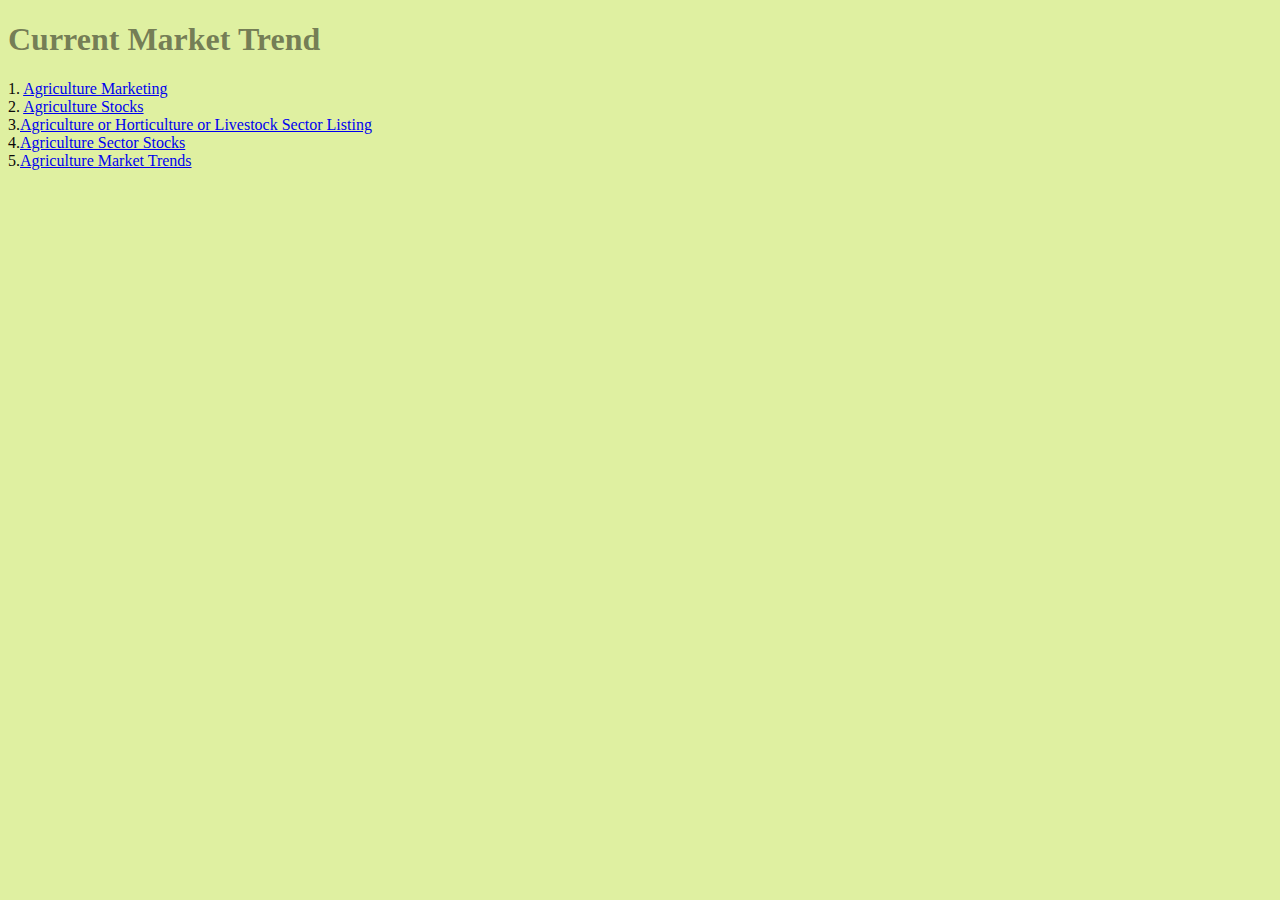
<file: markettrend.htm>
<!DOCTYPE html>
<html>
<head>
<title>ALL THINGS GREEN</title>
</head>
<body>
    <style>
        body {background-color: rgba(209, 234, 119, 0.694);}
        h1   {color: rgba(12, 13, 12, 0.527);}
        h2   {color: rgba(3, 3, 3, 0.589);}
        p    {color: rgb(11, 9, 9);}
    </style>
<h1>Current Market Trend</h1>
<p>
   1. <a href="https://agmarknet.gov.in/">Agriculture Marketing</a>
 <br>2.   <a href="https://www.equitymaster.com/stockquotes/agriculture/list-of-agriculture-sector">Agriculture Stocks</a>
 <br>3.<a href="https://economictimes.indiatimes.com/marketstats/pid-1006,sectorid-500,sectorname-Agriculture%20or%20Horticulture%20or%20Livestock,exchange-NSE,sortorder-desc,sortby-percentChange.cms">Agriculture or Horticulture or Livestock Sector Listing</a>
 <br>4.<a href="https://ticker.finology.in/sector/agricultur">Agriculture Sector Stocks</a>
<br>5.<a href="https://www.thebusinessresearchcompany.com/report/agriculture-global-market-report#:~:text=The%20global%20agriculture%20market%20grew,least%20in%20the%20short%20term.">Agriculture Market Trends</a>

</p>
</body>
</html>
</file>
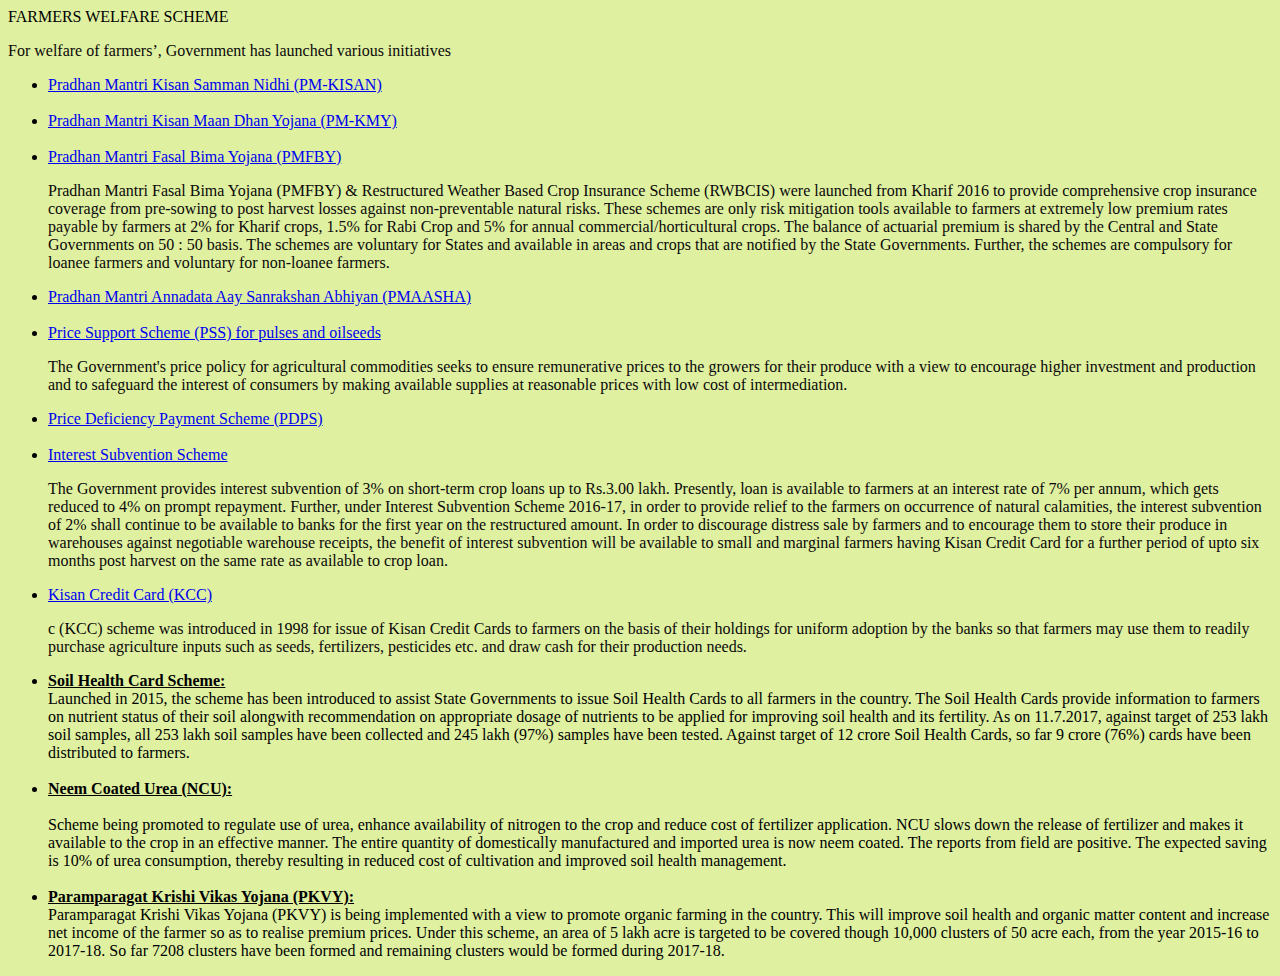
<file: programsandschemes.html>
<html>
<head>
<tiltle>FARMERS WELFARE SCHEME</title>

  
</head>
<body>
<style>
        body {background-color: rgba(209, 234, 119, 0.694);}
        h1   {color: rgba(1, 4, 1, 0.379);}
        h2   {color: rgba(4, 16, 3, 0.379);}
        p    {color: rgb(11, 9, 9);}
        </style>

<p>For welfare of farmers’, Government has launched various initiatives</p> 
<ul>
<li><a href="https://pmkisan.gov.in/">Pradhan Mantri Kisan Samman Nidhi (PM-KISAN)</a></li><br>
<li><a href="https://cish.icar.gov.in/index.php">Pradhan  Mantri Kisan Maan Dhan Yojana (PM-KMY)</a></li><br>
<li><a href="https://pmfby.gov.in/"> Pradhan Mantri Fasal Bima Yojana (PMFBY)</a><p>Pradhan Mantri Fasal Bima Yojana (PMFBY) & Restructured Weather Based Crop Insurance Scheme (RWBCIS) were launched from Kharif 2016 to provide comprehensive crop insurance coverage from pre-sowing to post harvest losses against non-preventable natural risks. 
 These schemes are only risk mitigation tools available to farmers at extremely low premium rates payable by farmers at 2% for Kharif crops, 1.5% for Rabi Crop and 5% for annual commercial/horticultural crops.
  The balance of actuarial premium is shared by the Central and State Governments on 50 : 50 basis.  The schemes are voluntary for States and available in areas and crops that are notified by the State Governments.   
 Further, the schemes are compulsory for loanee farmers and voluntary for non-loanee farmers. </p></li>
<li><a href="https://www.india.gov.in/spotlight/pradhan-mantri-annadata-aay-sanrakshan-abhiyan-pm-aasha"> Pradhan Mantri Annadata Aay Sanrakshan Abhiyan (PMAASHA)</a></li><br>
<li><a href="https://agricoop.nic.in/sites/default/files/PSS%20GUIDELINES%20final.pdf">Price Support Scheme (PSS) for pulses and oilseeds</a><p>The Government's price policy for agricultural commodities seeks to ensure remunerative prices to the growers for their produce with a view to encourage higher investment and production and to safeguard the interest of consumers by making available supplies at reasonable prices with low cost of intermediation.</p></li>
<li><a href="https://agricoop.nic.in/sites/default/files/Guidelines%20PDPS.pdf">Price Deficiency Payment  Scheme (PDPS)</a></li><br>
<li><a href="https://www.nabard.org/content1.aspx?id=602&catid=23&mid=23">Interest Subvention Scheme</a><p> The Government provides interest subvention of 3% on short-term crop loans up to Rs.3.00 lakh.
  Presently, loan is available to farmers at an interest rate of 7% per annum, which gets reduced to 4% on prompt repayment.  Further, under Interest Subvention Scheme 2016-17, in order to provide relief to the farmers on occurrence of natural calamities, the interest subvention of 2% shall continue to be available to banks for the first year on the restructured amount. In order to discourage distress sale by farmers and to encourage them to store their produce in warehouses against negotiable warehouse receipts, 
the benefit of interest subvention will be available to small and marginal farmers having Kisan Credit Card for a further period of upto six months post harvest on the same rate as available to crop loan.</p></li>
<li><a href="https://www.rbi.org.in/commonman/English/Scripts/Notification.aspx?Id=2311">Kisan Credit Card (KCC)</a><p>c (KCC) scheme was introduced in 1998 for issue of Kisan Credit Cards to farmers on the basis of their holdings for uniform adoption by the banks so that farmers may use them to readily purchase agriculture inputs such as seeds, fertilizers, pesticides etc. and draw cash for their production needs.
</p></li>
<li><u><b>Soil Health Card Scheme:</b></u>
<br>
 Launched in 2015, the scheme has been introduced to assist State Governments to issue Soil Health Cards to all farmers in the country. 
 The Soil Health Cards provide information to farmers on nutrient status of their soil alongwith recommendation on appropriate dosage of nutrients to be applied for improving soil health and its fertility.
 As on 11.7.2017, against target of 253 lakh soil samples, all 253 lakh soil samples have been collected and 245 lakh (97%) samples have been tested.  
Against target of 12 crore Soil Health Cards, so far 9 crore (76%) cards have been distributed to farmers.</li>
<br>
<li> <u><b> Neem Coated Urea (NCU):</b></u>
<br><br>
 Scheme being promoted to regulate use of urea, enhance availability of nitrogen to the crop and reduce cost of fertilizer application.  NCU slows down the release of fertilizer and makes it available to the crop in an effective manner. The entire quantity of domestically manufactured and imported urea is now neem coated. 
The reports from field are positive. The expected saving is 10% of urea consumption, thereby resulting in reduced cost of cultivation and improved soil health management.</li>
<br>
<li> <u><b>Paramparagat Krishi Vikas Yojana  (PKVY):</b></u>
      <br>
 Paramparagat Krishi Vikas Yojana (PKVY) is being implemented with a view to promote organic farming in the country.
  This will improve soil health and organic matter content and increase net income of the farmer so as to realise premium prices. 
Under this scheme, an area of 5 lakh acre is targeted to be covered though 10,000 clusters of 50 acre each, from the year 2015-16 to 2017-18.
 So far 7208 clusters have been formed and remaining  clusters would be formed during 2017-18. </li>


  
</ul>
</body>
</html>
</file>
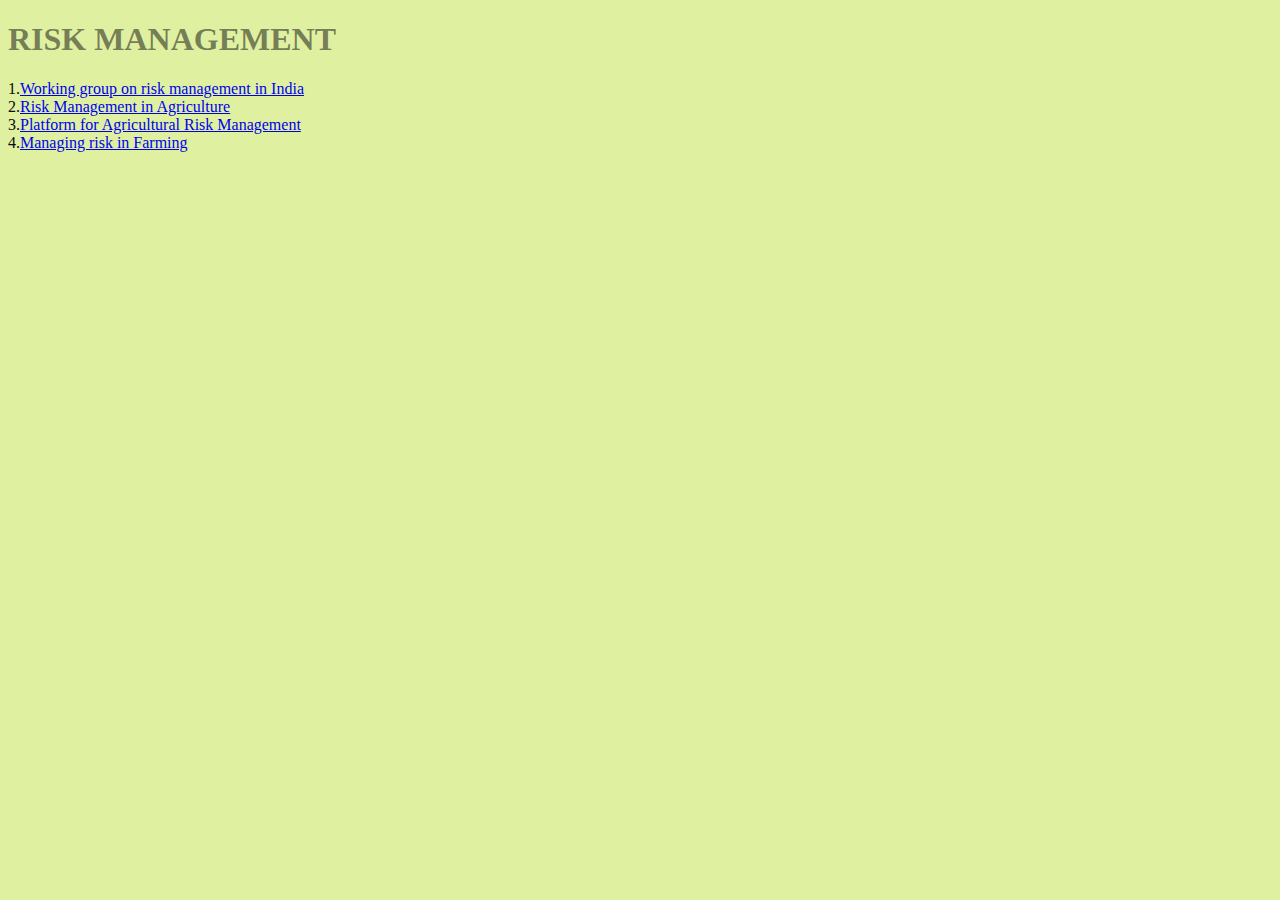
<file: riskmanagement.htm>
<!DOCTYPE html>
<html>
<head>
<title>AALL THINGS GREEN</title>
</head>
<body>
    <style>
        body {background-color: rgba(209, 234, 119, 0.694);}
        h1   {color: rgba(12, 13, 12, 0.527);}
        h2   {color: rgba(3, 3, 3, 0.589);}
        p    {color: rgb(11, 9, 9);}
        </style>
<h1>RISK MANAGEMENT</h1>

<p>

1.<a href="https://pmfby.gov.in/compendium/General/2007%20-THE%20WORKING%20GROUP%20ON%20Risk%20Management%20Agriculture.pdf">Working group on risk management in India</a>
<br>2.<a href="https://www.ers.usda.gov/topics/farm-practices-management/risk-management/risk-in-agriculture">Risk Management in Agriculture</a>
<br>3.<a href="https://www.ifad.org/en/parm">Platform for Agricultural Risk Management</a>
<br>4.<a href="https://www.fao.org/uploads/media/3-ManagingRiskInternLores.pdf">Managing risk in Farming</a>

</p>

</body>
</html>
</file>
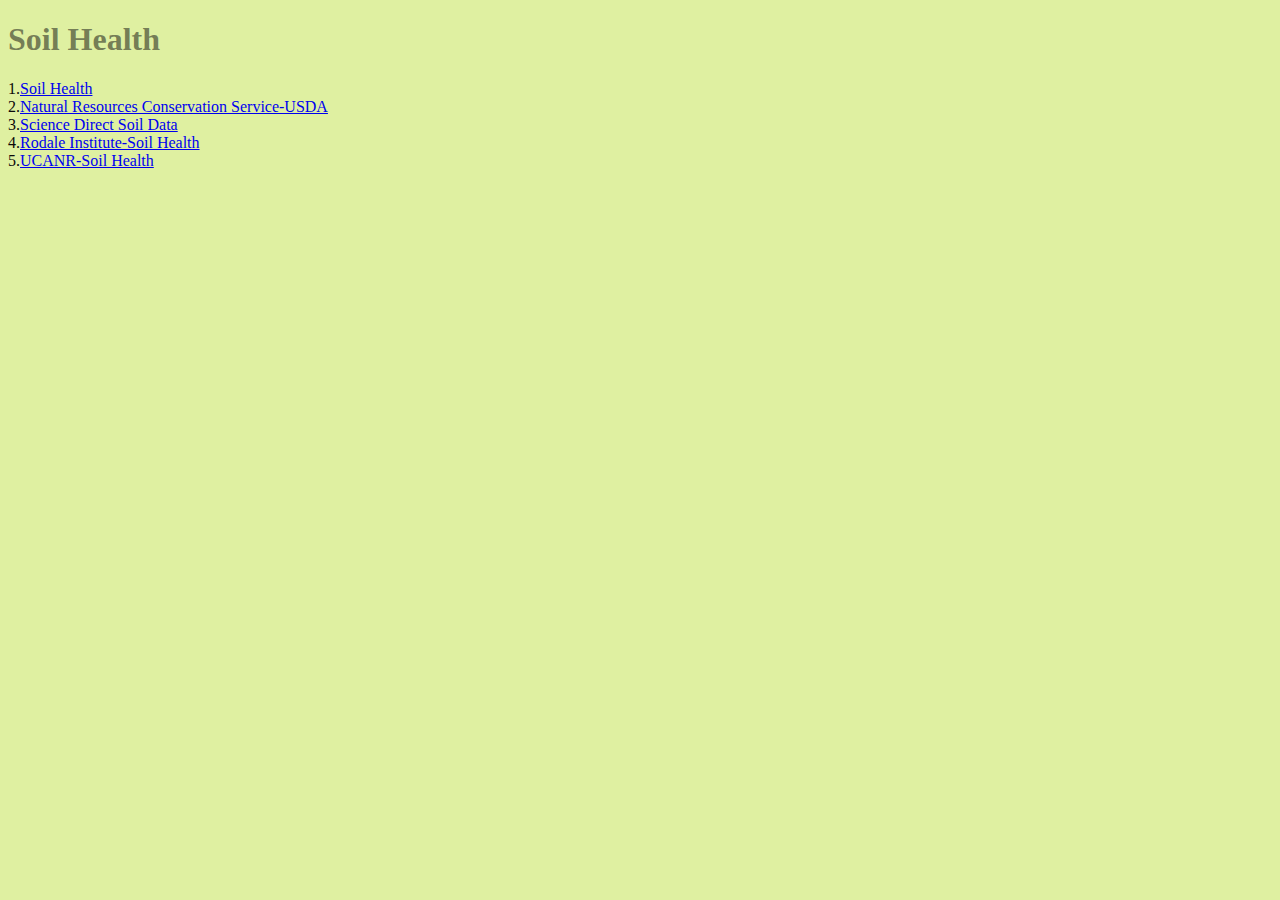
<file: soilhealth.htm>
<!DOCTYPE html>
<html>
<head>
<title>ALL THINGS GREEN</title>
</head>
<body>
    <style>
        body {background-color: rgba(209, 234, 119, 0.694);}
        h1   {color: rgba(12, 13, 12, 0.527);}
        h2   {color: rgba(3, 3, 3, 0.589);}
        p    {color: rgb(11, 9, 9);}
        </style>
<h1>Soil Health</h1>
<p>
1.<a href="http://soilhealth.dac.gov.in/home">Soil Health</a>
<br>2.<a href="https://www.nrcs.usda.gov/conservation-basics/natural-resource-concerns/soils/soil-health">Natural Resources Conservation Service-USDA</a>
<br>3.<a href="https://www.sciencedirect.com/topics/agricultural-and-biological-sciences/soil-health">Science Direct Soil Data</a>
<br>4.<a href="https://rodaleinstitute.org/why-organic/organic-farming-practices/soil-health/">Rodale Institute-Soil Health</a>
<br>5.<a href="https://ucanr.edu/sites/Nutrient_Management_Solutions/stateofscience/Soil_Health_894/">UCANR-Soil Health</a>




</p>

</body>
</html>
</file>
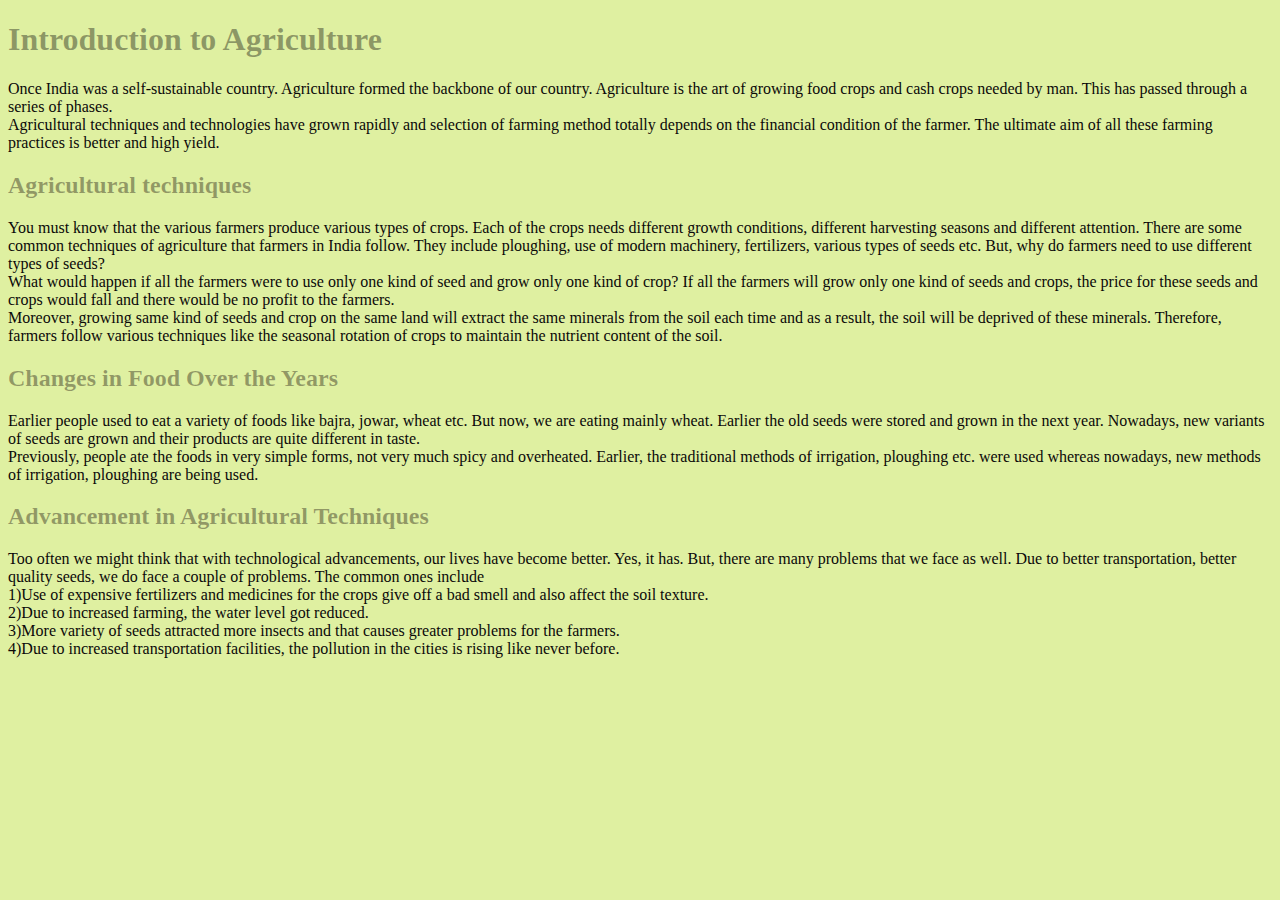
<file: Techniques.htm>
<!DOCTYPE html>
<html>
<head>
    <style>
        body {background-color: rgba(209, 234, 119, 0.694);}
        h1   {color: rgba(4, 3, 1, 0.379);}
        h2   {color: rgba(16, 7, 3, 0.379);}
        p    {color: rgb(11, 9, 9);}
        </style>
</head>
<body>

<h1>Introduction to Agriculture</h1>
   <p>Once India was a self-sustainable country. Agriculture formed the backbone of our country. Agriculture is the art of growing food crops and cash crops needed by man. This has passed through a series of phases.
    <br>Agricultural techniques and technologies have grown rapidly and selection of farming method totally depends on the financial condition of the farmer. The ultimate aim of all these farming practices is better and high yield.</p>
    
<h2>Agricultural techniques</h2>
<p>You must know that the various farmers produce various types of crops. Each of the crops needs different growth conditions, different harvesting seasons and different attention. There are some common techniques of agriculture that farmers in India follow.
    
    They include ploughing, use of modern machinery, fertilizers, various types of seeds etc. But, why do farmers need to use different types of seeds?
<br>What would happen if all the farmers were to use only one kind of seed and grow only one kind of crop? If all the farmers will grow only one kind of seeds and crops, the price for these seeds and crops would fall and there would be no profit to the farmers.<br>

Moreover, growing same kind of seeds and crop on the same land will extract the same minerals from the soil each time and as a result, the soil will be deprived of these minerals. Therefore, farmers follow various techniques like the seasonal rotation of crops to maintain the nutrient content of the soil.</p>
<h2>Changes in Food Over the Years</h2>
<p>Earlier people used to eat a variety of foods like bajra, jowar, wheat etc. But now, we are eating mainly wheat. Earlier the old seeds were stored and grown in the next year. Nowadays, new variants of seeds are grown and their products are quite different in taste.<br>

    Previously, people ate the foods in very simple forms, not very much spicy and overheated. Earlier, the traditional methods of irrigation, ploughing etc. were used whereas nowadays, new methods of irrigation, ploughing are being used.</p>
<h2>Advancement in Agricultural Techniques</h2>
<p>Too often we might think that with technological advancements, our lives have become better. Yes, it has. But, there are many problems that we face as well. Due to better transportation, better quality seeds, we do face a couple of problems. The common ones include<br>

    1)Use of expensive fertilizers and medicines for the crops give off a bad smell and also affect the soil texture.
<br> 2)Due to increased farming, the water level got reduced.
 <br>   3)More variety of seeds attracted more insects and that causes greater problems for the farmers.
  <br>  4)Due to increased transportation facilities, the pollution in the cities is rising like never before.</p>

</body>
</html>
</file>
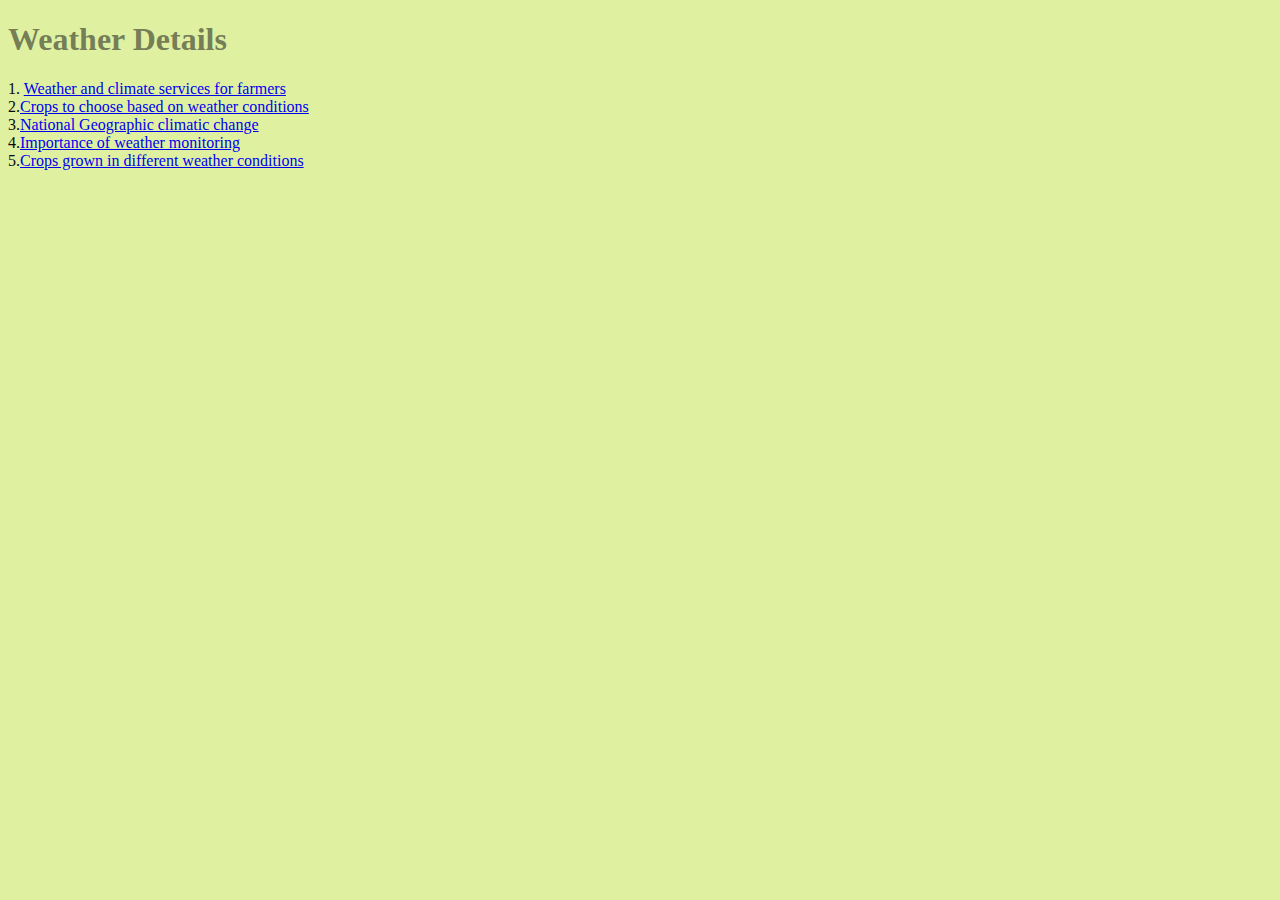
<file: weather details.html>
<!DOCTYPE html>
<html>
<head>
<title>ALL THINGS GREEN</title>
</head>
<body>
    <style>
        body {background-color: rgba(209, 234, 119, 0.694);}
        h1   {color: rgba(12, 13, 12, 0.527);}
        h2   {color: rgba(3, 3, 3, 0.589);}
        p    {color: rgb(11, 9, 9);}
    </style>
<h1>Weather Details</h1>
<p>
1. <a href="https://public.wmo.int/en/resources/bulletin/weather-and-climate-services-farmers-india">Weather and climate services for farmers</a>
<br>2.<a href="https://farmer.gov.in/WeatherReport/weatherreport.aspx">Crops to choose based on weather conditions</a>
<br>3.<a href="https://www.nationalgeographic.org/activity/climate-crop-growth/">National Geographic climatic change</a>
<br>4.<a href="https://www.agrivi.com/blog/importance-of-weather-monitoring-in-farm-production/">Importance of weather monitoring</a>
<br>5.<a href="https://www.jagranjosh.com/general-knowledge/list-of-major-crops-and-required-geoclimatic-condition-across-the-world-1488802282-1">Crops grown in different weather conditions</a>


</p>
</body>
</html>
</file>
